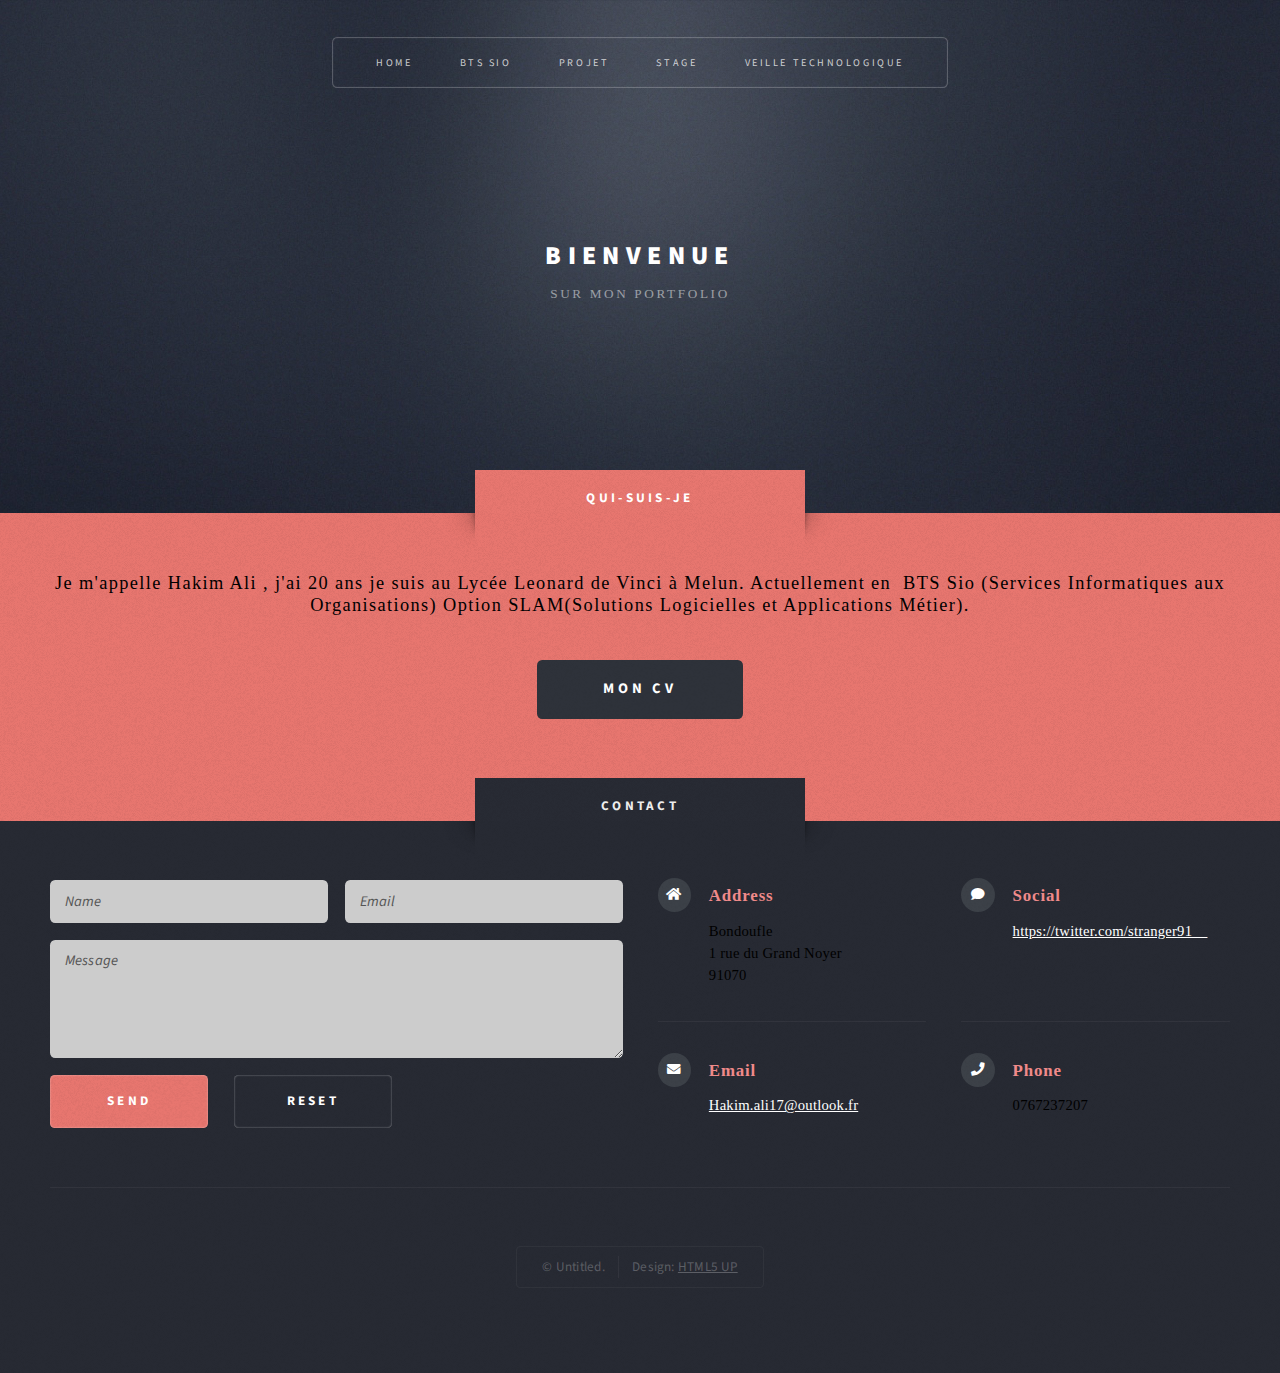
<file: index.html>
<!DOCTYPE HTML>
<!--
	Escape Velocity by HTML5 UP
	html5up.net | @ajlkn
	Free for personal and commercial use under the CCA 3.0 license (html5up.net/license)
-->
<html>
	<head>
		<title>Escape Velocity by HTML5 UP</title>
		<meta charset="utf-8" />
		<meta name="viewport" content="width=device-width, initial-scale=1, user-scalable=no" />
		<link rel="stylesheet" href="assets/css/main.css" />
	</head>
	<body class="homepage is-preload">
		<div id="page-wrapper">

			<!-- Header -->
				<section id="header" class="wrapper">

					<!-- Logo -->
						<div id="logo">
							<h1><a href="index.html">Bienvenue</a></h1>
							<p>Sur mon Portfolio</p>
						</div>

					<!-- Nav -->
					<nav id="nav">
						<ul>
							<li class="current"><a href="index.html">Home</a></li>
							<li>
								<a href="no-sidebar.html">Bts Sio </a>
							</li>
							<li><a href="left-sidebar.html">Projet</a></li>
							<li><a href="right-sidebar.html">Stage</a></li>
							<li><a href="Veille.html">Veille technologique</a></li>
							
						</ul>
					</nav>
	
	

				</section>

			<!-- Intro -->
				<section id="intro" class="wrapper style1">
					<div class="title">Qui-suis-je</div>
					<div class="container">
						<p class="style1">
							Je m'appelle Hakim Ali , j'ai 20 ans je suis au Lycée Leonard de Vinci à Melun. Actuellement en  BTS Sio (Services Informatiques aux Organisations) Option SLAM(Solutions Logicielles et Applications Métier).
						</p>
						<ul class="actions">
							<li><a href="Cv/Hakim_Ali.CV.pdf" class="button style3 large">Mon CV</a></li>
						</ul>
					</div>
				</section>

		

				

			<!-- Footer -->
				<section id="footer" class="wrapper">
					<div class="title">Contact</div>
					<div class="container">

						<div class="row">
							<div class="col-6 col-12-medium">

								<!-- Contact Form -->
									<section>
										<form method="post" action="#">
											<div class="row gtr-50">
												<div class="col-6 col-12-small">
													<input type="text" name="name" id="contact-name" placeholder="Name" />
												</div>
												<div class="col-6 col-12-small">
													<input type="text" name="email" id="contact-email" placeholder="Email" />
												</div>
												<div class="col-12">
													<textarea name="message" id="contact-message" placeholder="Message" rows="4"></textarea>
												</div>
												<div class="col-12">
													<ul class="actions">
														<li><input type="submit" class="style1" value="Send" /></li>
														<li><input type="reset" class="style2" value="Reset" /></li>
													</ul>
												</div>
											</div>
										</form>
									</section>

							</div>
							<div class="col-6 col-12-medium">

								<!-- Contact -->
								<section class="feature-list small">
									<div class="row">
										<div class="col-6 col-12-small">
											<section>
												<h3 class="icon solid fa-home">Address</h3>
												<p>
													Bondoufle<br />
													1 rue du Grand Noyer <br />
													91070
												</p>
											</section>
										</div>
										<div class="col-6 col-12-small">
											<section>
												<h3 class="icon solid fa-comment">Social</h3>
												<p>
													<a href="#">https://twitter.com/stranger91__</a>
												</p>
											</section>
										</div>
										<div class="col-6 col-12-small">
											<section>
												<h3 class="icon solid fa-envelope">Email</h3>
												<p>
													<a href="#">Hakim.ali17@outlook.fr</a>
												</p>
											</section>
										</div>
										<div class="col-6 col-12-small">
											<section>
												<h3 class="icon solid fa-phone">Phone</h3>
												<p>
													0767237207
												</p>
											</section>
										</div>
									</div>
								</section>

						</div>
					</div>
					<div id="copyright">
						<ul>
							<li>&copy; Untitled.</li><li>Design: <a href="http://html5up.net">HTML5 UP</a></li>
						</ul>
					</div>
				</div>
			</section>

	</div>

		<!-- Scripts -->
			<script src="assets/js/jquery.min.js"></script>
			<script src="assets/js/jquery.dropotron.min.js"></script>
			<script src="assets/js/browser.min.js"></script>
			<script src="assets/js/breakpoints.min.js"></script>
			<script src="assets/js/util.js"></script>
			<script src="assets/js/main.js"></script>

	</body>
</html>
</file>
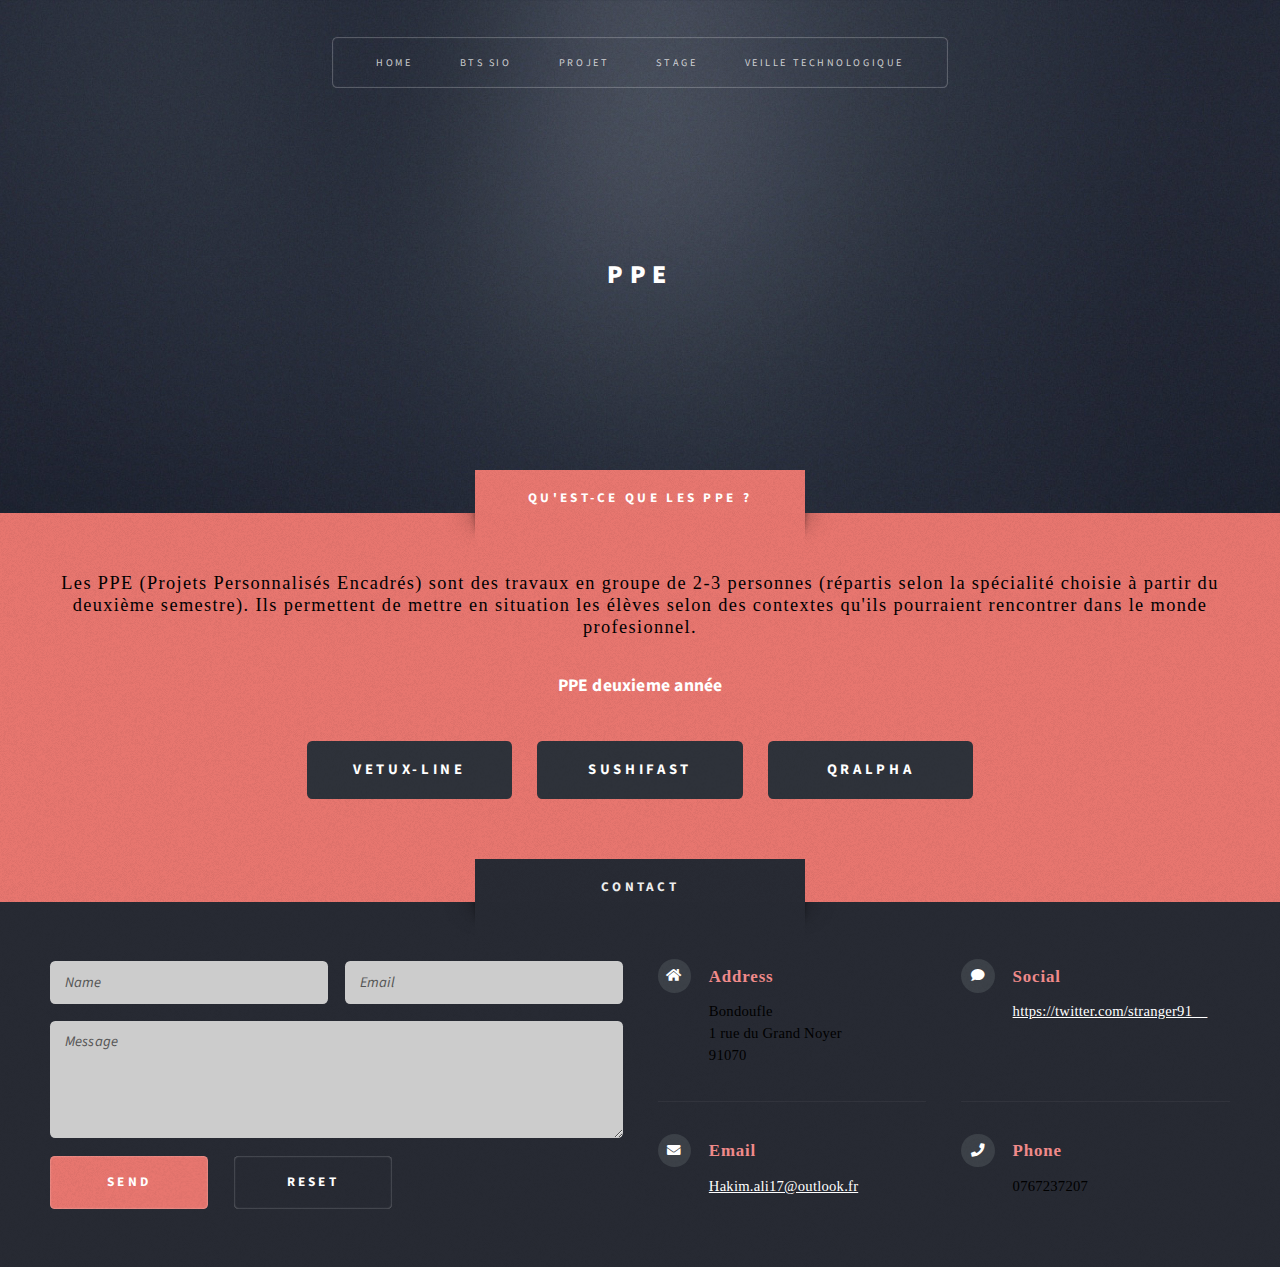
<file: left-sidebar.html>
<!DOCTYPE HTML>
<!--
	Escape Velocity by HTML5 UP
	html5up.net | @ajlkn
	Free for personal and commercial use under the CCA 3.0 license (html5up.net/license)
-->
<html>
	<head>
		<title>Escape Velocity by HTML5 UP</title>
		<meta charset="utf-8" />
		<meta name="viewport" content="width=device-width, initial-scale=1, user-scalable=no" />
		<link rel="stylesheet" href="assets/css/main.css" />
	</head>
	<body class="homepage is-preload">
		<div id="page-wrapper">

			<!-- Header -->
				<section id="header" class="wrapper">

					<!-- Logo -->
						<div id="logo">
							<h1><a href="index.html">PPE</a></h1>
							
						</div>

					<!-- Nav -->
					<nav id="nav">
						<ul>
							<li class="current"><a href="index.html">Home</a></li>
							<li>
								<a href="no-sidebar.html">Bts Sio </a>
							</li>
							<li><a href="left-sidebar.html">Projet</a></li>
							<li><a href="right-sidebar.html">Stage</a></li>
							<li><a href="Veille.html">Veille technologique</a></li>
							
						</ul>
					</nav>
	

				</section>

			<!-- Intro -->
				<section id="intro" class="wrapper style1">
					<div class="title">Qu'est-ce que les PPE ?</div>
					<div class="container">
						
						<p class=" style1 ">
							Les PPE (Projets Personnalisés Encadrés) sont des travaux en groupe de 2-3 personnes (répartis selon la spécialité choisie à partir du deuxième semestre). Ils permettent de mettre en situation les élèves selon des contextes qu'ils pourraient rencontrer dans le monde profesionnel. 
						<h1>PPE deuxieme année</h1>
						<ul class="actions">
						
						
							<li><a href="https://github.com/Valentino18/Vetux-line" class="button style3 large">Vetux-line</a></li>
							<li><a href="https://github.com/hakim9100/Sushi-Main" class="button style3 large">SushiFast</a></li>
							<li><a href="" class="button style3 large">QRAlpha</a></li>
						</ul>
						
				</section>

			
			<!-- Footer -->
				<section id="footer" class="wrapper">
					<div class="title">Contact</div>
					<div class="container">

						<div class="row">
							<div class="col-6 col-12-medium">

								<!-- Contact Form -->
									<section>
										<form method="post" action="#">
											<div class="row gtr-50">
												<div class="col-6 col-12-small">
													<input type="text" name="name" id="contact-name" placeholder="Name" />
												</div>
												<div class="col-6 col-12-small">
													<input type="text" name="email" id="contact-email" placeholder="Email" />
												</div>
												<div class="col-12">
													<textarea name="message" id="contact-message" placeholder="Message" rows="4"></textarea>
												</div>
												<div class="col-12">
													<ul class="actions">
														<li><input type="submit" class="style1" value="Send" /></li>
														<li><input type="reset" class="style2" value="Reset" /></li>
													</ul>
												</div>
											</div>
										</form>
									</section>

							</div>
							<div class="col-6 col-12-medium">

								<!-- Contact -->
								<section class="feature-list small">
									<div class="row">
										<div class="col-6 col-12-small">
											<section>
												<h3 class="icon solid fa-home">Address</h3>
												<p>
													Bondoufle<br />
													1 rue du Grand Noyer <br />
													91070
												</p>
											</section>
										</div>
										<div class="col-6 col-12-small">
											<section>
												<h3 class="icon solid fa-comment">Social</h3>
												<p>
													<a href="#">https://twitter.com/stranger91__</a>
												</p>
											</section>
										</div>
										<div class="col-6 col-12-small">
											<section>
												<h3 class="icon solid fa-envelope">Email</h3>
												<p>
													<a href="#">Hakim.ali17@outlook.fr</a>
												</p>
											</section>
										</div>
										<div class="col-6 col-12-small">
											<section>
												<h3 class="icon solid fa-phone">Phone</h3>
												<p>
													0767237207
												</p>
											</section>
										</div>
									</div>
								</section>

						</div>
					</div>
					
				</div>
			</section>

	</div>

		<!-- Scripts -->
			<script src="assets/js/jquery.min.js"></script>
			<script src="assets/js/jquery.dropotron.min.js"></script>
			<script src="assets/js/browser.min.js"></script>
			<script src="assets/js/breakpoints.min.js"></script>
			<script src="assets/js/util.js"></script>
			<script src="assets/js/main.js"></script>

	</body>
</html>
</file>
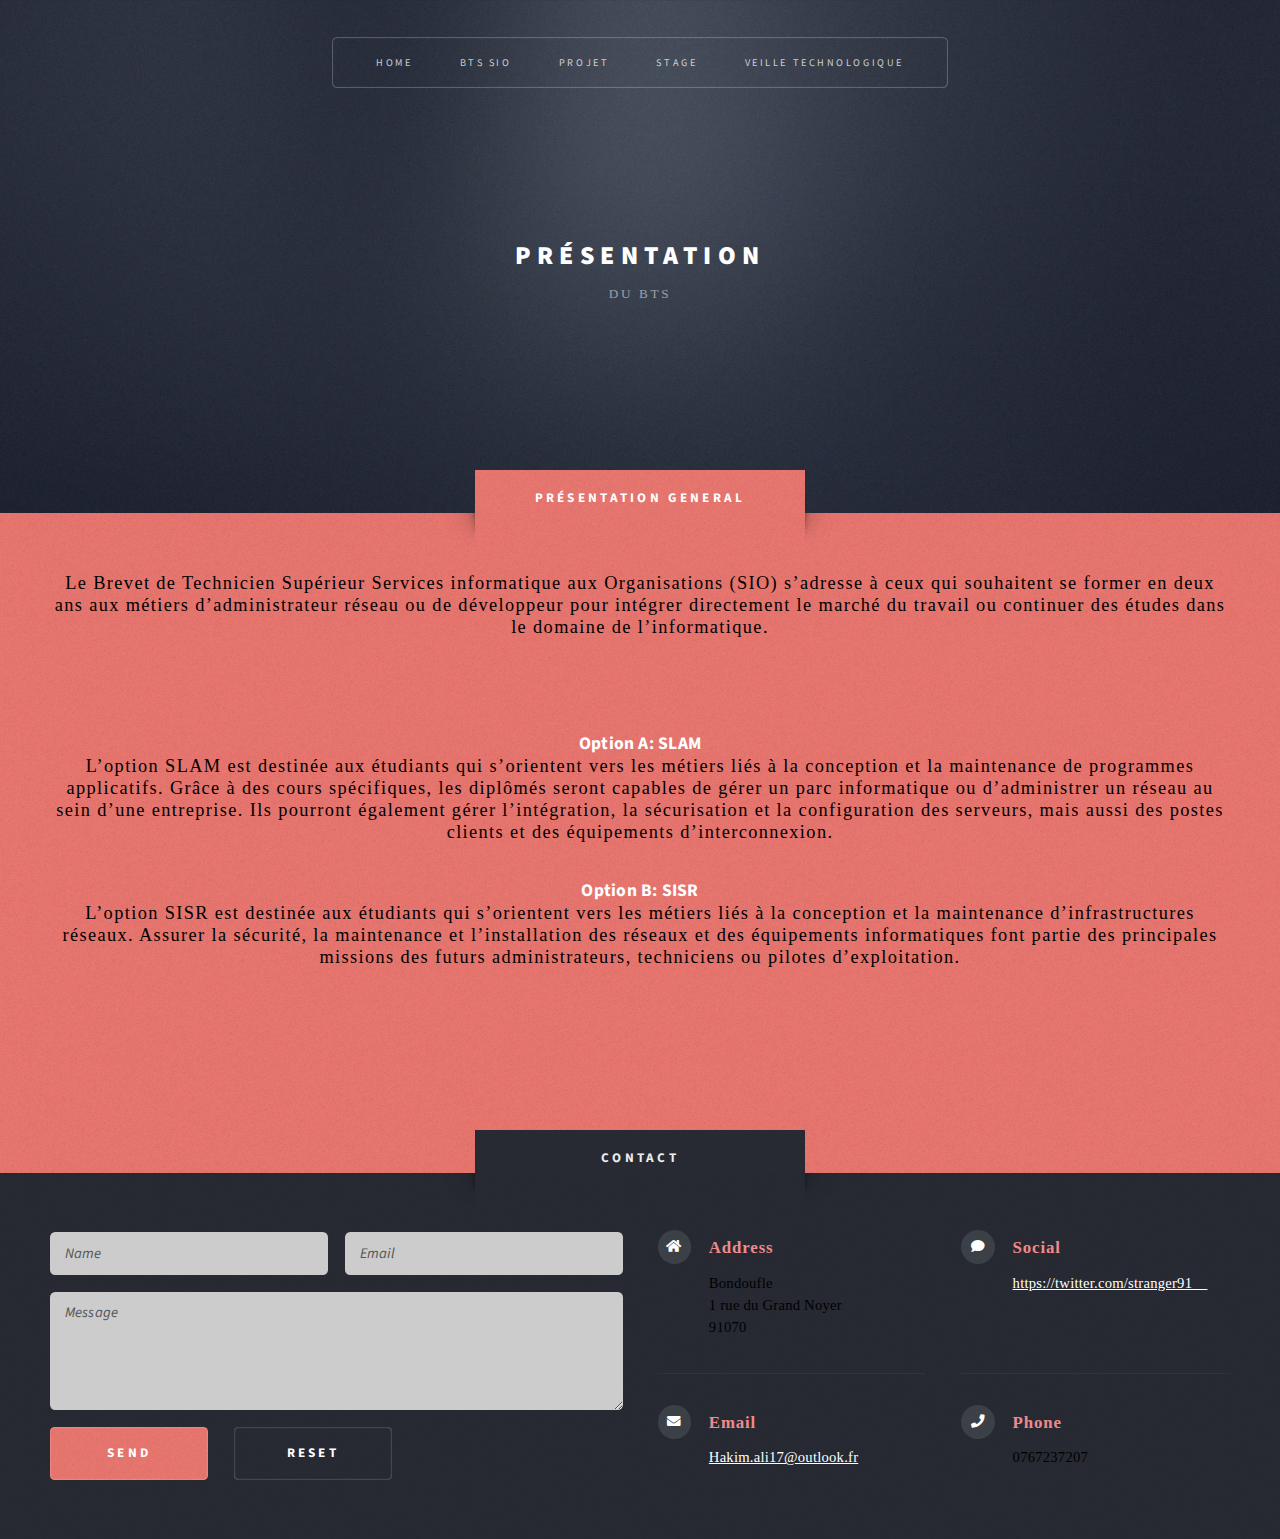
<file: no-sidebar.html>
<!DOCTYPE HTML>
<!--
	Escape Velocity by HTML5 UP
	html5up.net | @ajlkn
	Free for personal and commercial use under the CCA 3.0 license (html5up.net/license)
-->
<html>
	<head>
		<title>Escape Velocity by HTML5 UP</title>
		<meta charset="utf-8" />
		<meta name="viewport" content="width=device-width, initial-scale=1, user-scalable=no" />
		<link rel="stylesheet" href="assets/css/main.css" />
	</head>
	<body class="homepage is-preload">
		<div id="page-wrapper">

			<!-- Header -->
				<section id="header" class="wrapper">

					<!-- Logo -->
						<div id="logo">
							<h1><a href="index.html">Présentation</a></h1>
							<p>Du BTS</p>
						</div>

					<!-- Nav -->
					<nav id="nav">
						<ul>
							<li class="current"><a href="index.html">Home</a></li>
							<li>
								<a href="no-sidebar.html">Bts Sio </a>
							</li>
							<li><a href="left-sidebar.html">Projet</a></li>
							<li><a href="right-sidebar.html">Stage</a></li>
							<li><a href="Veille.html">Veille technologique</a></li>
							
						</ul>
					</nav>
	
	

				</section>

			<!-- Intro -->
				<section id="intro" class="wrapper style1">
					<div class="title">Présentation General</div>
					<div class="container">
						
						<p class="style1">
							Le Brevet de Technicien Supérieur Services informatique aux Organisations (SIO) s’adresse à ceux qui souhaitent se former en deux ans aux métiers d’administrateur réseau ou de développeur pour intégrer directement le marché du travail ou continuer des études dans le domaine de l’informatique.
						</p>
						<section id="intro" class="wrapper style1">
							<h1 >Option A: SLAM</h1>
							<p class= "style1">
								L’option SLAM est destinée aux étudiants qui s’orientent vers les métiers liés à la conception et la maintenance de programmes applicatifs. Grâce à des cours spécifiques, les diplômés seront capables de gérer un parc informatique ou d’administrer un réseau au sein d’une entreprise. Ils pourront également gérer l’intégration, la sécurisation et la configuration des serveurs, mais aussi des postes clients et des équipements d’interconnexion.
						</p>

						<h1 >Option B: SISR</h1>
							<p class= "style1">
								L’option SISR est destinée aux étudiants qui s’orientent vers les métiers liés à la conception et la maintenance d’infrastructures réseaux. Assurer la sécurité, la maintenance et l’installation des réseaux et des équipements informatiques font partie des principales missions des futurs administrateurs, techniciens ou pilotes d’exploitation.
						</p>

						</section>
						
					</div>
				</section>

			
					
		

			<!-- Footer -->
				<section id="footer" class="wrapper">
					<div class="title">Contact</div>
					<div class="container">

						<div class="row">
							<div class="col-6 col-12-medium">

								<!-- Contact Form -->
									<section>
										<form method="post" action="#">
											<div class="row gtr-50">
												<div class="col-6 col-12-small">
													<input type="text" name="name" id="contact-name" placeholder="Name" />
												</div>
												<div class="col-6 col-12-small">
													<input type="text" name="email" id="contact-email" placeholder="Email" />
												</div>
												<div class="col-12">
													<textarea name="message" id="contact-message" placeholder="Message" rows="4"></textarea>
												</div>
												<div class="col-12">
													<ul class="actions">
														<li><input type="submit" class="style1" value="Send" /></li>
														<li><input type="reset" class="style2" value="Reset" /></li>
													</ul>
												</div>
											</div>
										</form>
									</section>

							</div>
							<div class="col-6 col-12-medium">

								<!-- Contact -->
									<section class="feature-list small">
										<div class="row">
											<div class="col-6 col-12-small">
												<section>
													<h3 class="icon solid fa-home">Address</h3>
													<p>
														Bondoufle<br />
														1 rue du Grand Noyer <br />
														91070
													</p>
												</section>
											</div>
											<div class="col-6 col-12-small">
												<section>
													<h3 class="icon solid fa-comment">Social</h3>
													<p>
														<a href="#">https://twitter.com/stranger91__</a>
													</p>
												</section>
											</div>
											<div class="col-6 col-12-small">
												<section>
													<h3 class="icon solid fa-envelope">Email</h3>
													<p>
														<a href="#">Hakim.ali17@outlook.fr</a>
													</p>
												</section>
											</div>
											<div class="col-6 col-12-small">
												<section>
													<h3 class="icon solid fa-phone">Phone</h3>
													<p>
														0767237207
													</p>
												</section>
											</div>
										</div>
									</section>

							</div>
						</div>
										
				</section>

		</div>

		<!-- Scripts -->
			<script src="assets/js/jquery.min.js"></script>
			<script src="assets/js/jquery.dropotron.min.js"></script>
			<script src="assets/js/browser.min.js"></script>
			<script src="assets/js/breakpoints.min.js"></script>
			<script src="assets/js/util.js"></script>
			<script src="assets/js/main.js"></script>

	</body>
</html>
</file>
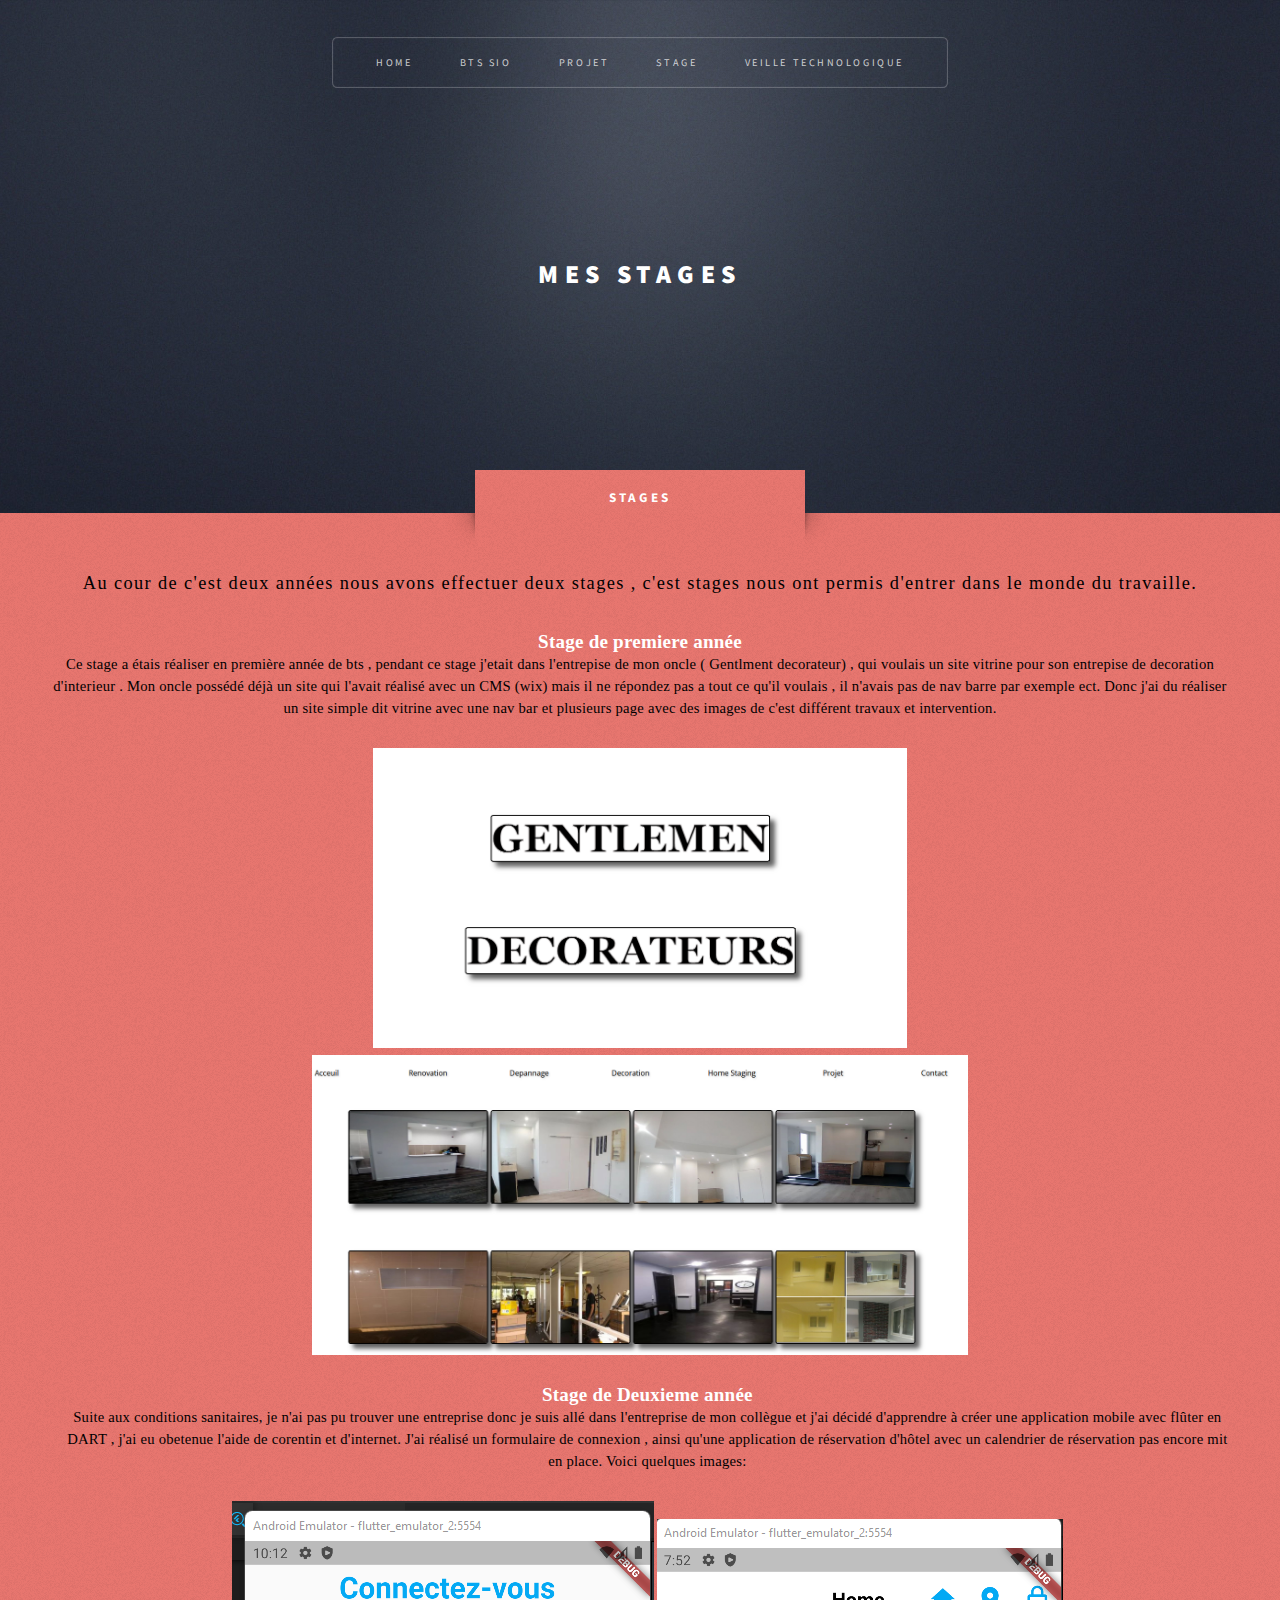
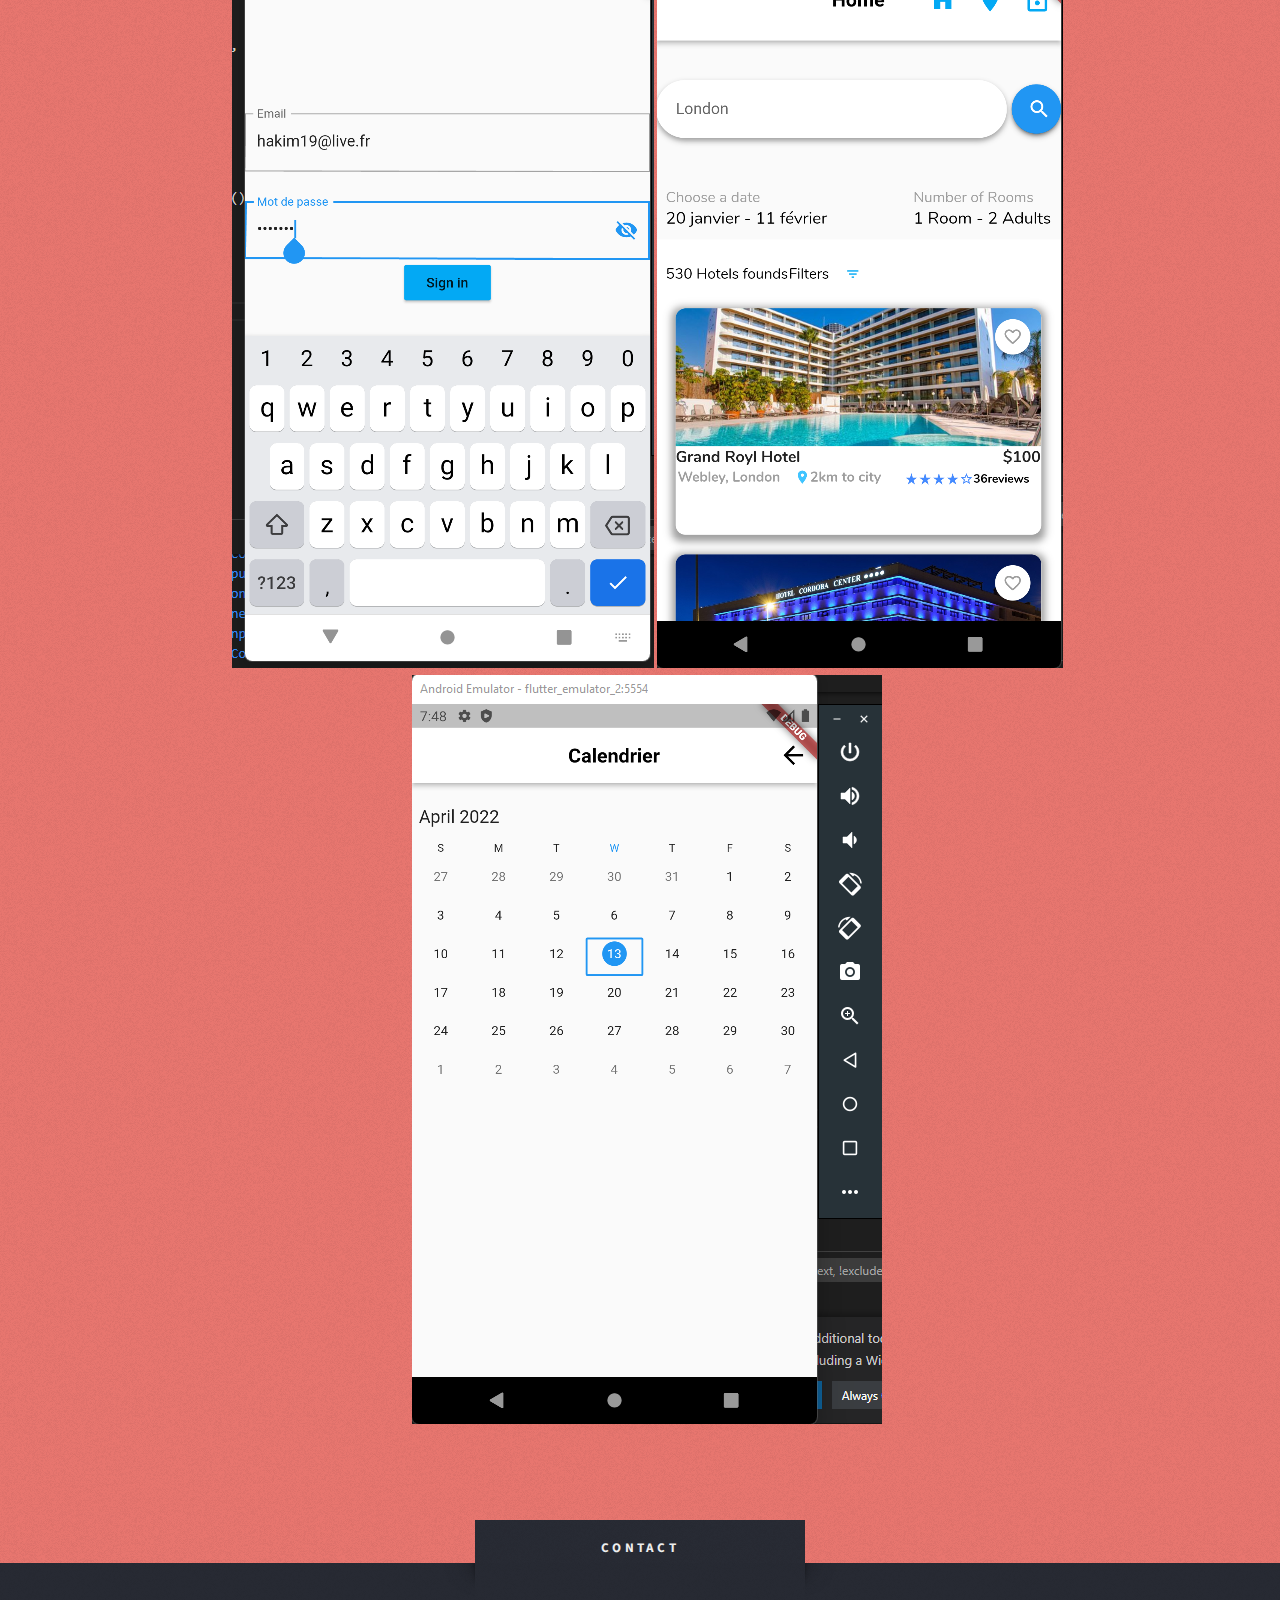
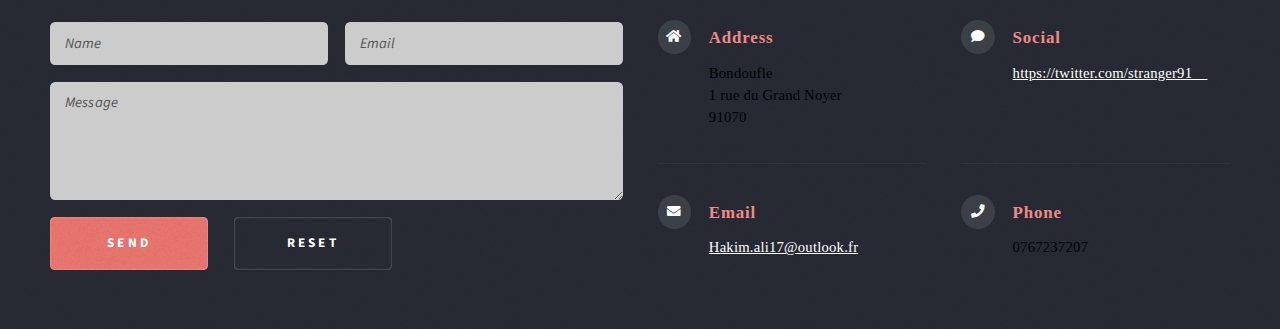
<file: right-sidebar.html>
<!DOCTYPE HTML>
<!--
	Escape Velocity by HTML5 UP
	html5up.net | @ajlkn
	Free for personal and commercial use under the CCA 3.0 license (html5up.net/license)
-->
<html>
	<head>
		<title>Escape Velocity by HTML5 UP</title>
		<meta charset="utf-8" />
		<meta name="viewport" content="width=device-width, initial-scale=1, user-scalable=no" />
		<link rel="stylesheet" href="assets/css/main.css" />
	</head>
	<body class="homepage is-preload">
		<div id="page-wrapper">

			<!-- Header -->
				<section id="header" class="wrapper">

					<!-- Logo -->
						<div id="logo">
							<h1>Mes Stages</h1>
							
						</div>

					<!-- Nav -->
					<nav id="nav">
						<ul>
							<li class="current"><a href="index.html">Home</a></li>
							<li>
								<a href="no-sidebar.html">Bts Sio </a>
							</li>
							<li><a href="left-sidebar.html">Projet</a></li>
							<li><a href="right-sidebar.html">Stage</a></li>
							<li><a href="Veille.html">Veille technologique</a></li>
							
						</ul>
					</nav>
	
	

				</section>

			<!-- Intro -->
				<section id="intro" class="wrapper style1">
					<div class="title">Stages</div>
					<div class="container">

						<p class="style1">
							Au cour de c'est deux années nous avons effectuer deux stages , c'est stages nous ont permis d'entrer dans le monde du travaille. 
						</p>
						<h3>Stage de premiere année</h3>
				

					<p>
						
						Ce stage a étais réaliser en première année de bts , pendant ce stage j'etait dans l'entrepise de mon oncle ( Gentlment decorateur) , qui voulais un site vitrine pour son entrepise de decoration d'interieur . Mon oncle possédé déjà un site qui l'avait réalisé avec un CMS (wix) mais il ne répondez pas a tout ce qu'il voulais , il n'avais pas de nav barre par exemple ect.
						Donc j'ai du réaliser un site simple dit vitrine avec une nav bar et plusieurs page avec des images de c'est différent travaux et intervention.
						
					</p>
					<img src="images/siteh.png" height="300px">
						<img src="images/Agencement.png" height="300px">

					</ul>
					<br>
						
					<ul>
						<br>

						<h3>Stage de Deuxieme année</h3>
					
						<p>
							Suite aux conditions sanitaires, je n'ai pas pu trouver une entreprise donc je suis allé dans l'entreprise de mon collègue et j'ai décidé d'apprendre à créer une application mobile avec flûter en DART , j'ai eu obetenue l'aide de corentin et d'internet.


						J'ai réalisé un formulaire de connexion , ainsi qu'une application de réservation d'hôtel avec un calendrier de réservation pas encore mit en place. Voici quelques images:

							
							
							

						</p>

						<img src="images/Connexion.png"> 
						<img src="images/aceuille.png">
						<img src="images/calendrier.png">
					
						

					
						
				</section>

			
					

			<!-- Footer -->
				<section id="footer" class="wrapper">
					<div class="title">Contact</div>
					<div class="container">

						<div class="row">
							<div class="col-6 col-12-medium">

								<!-- Contact Form -->
									<section>
										<form method="post" action="#">
											<div class="row gtr-50">
												<div class="col-6 col-12-small">
													<input type="text" name="name" id="contact-name" placeholder="Name" />
												</div>
												<div class="col-6 col-12-small">
													<input type="text" name="email" id="contact-email" placeholder="Email" />
												</div>
												<div class="col-12">
													<textarea name="message" id="contact-message" placeholder="Message" rows="4"></textarea>
												</div>
												<div class="col-12">
													<ul class="actions">
														<li><input type="submit" class="style1" value="Send" /></li>
														<li><input type="reset" class="style2" value="Reset" /></li>
													</ul>
												</div>
											</div>
										</form>
									</section>

							</div>
							<div class="col-6 col-12-medium">

								<!-- Contact -->
									<section class="feature-list small">
										<div class="row">
											<div class="col-6 col-12-small">
												<section>
													<h3 class="icon solid fa-home">Address</h3>
													<p>
														Bondoufle<br />
														1 rue du Grand Noyer <br />
														91070
													</p>
												</section>
											</div>
											<div class="col-6 col-12-small">
												<section>
													<h3 class="icon solid fa-comment">Social</h3>
													<p>
														<a href="#">https://twitter.com/stranger91__</a>
													</p>
												</section>
											</div>
											<div class="col-6 col-12-small">
												<section>
													<h3 class="icon solid fa-envelope">Email</h3>
													<p>
														<a href="#">Hakim.ali17@outlook.fr</a>
													</p>
												</section>
											</div>
											<div class="col-6 col-12-small">
												<section>
													<h3 class="icon solid fa-phone">Phone</h3>
													<p>
														0767237207
													</p>
												</section>
											</div>
										</div>
									</section>

							</div>
						</div>
										
				</section>

		</div>

		<!-- Scripts -->
			<script src="assets/js/jquery.min.js"></script>
			<script src="assets/js/jquery.dropotron.min.js"></script>
			<script src="assets/js/browser.min.js"></script>
			<script src="assets/js/breakpoints.min.js"></script>
			<script src="assets/js/util.js"></script>
			<script src="assets/js/main.js"></script>

	</body>
</html>
</file>
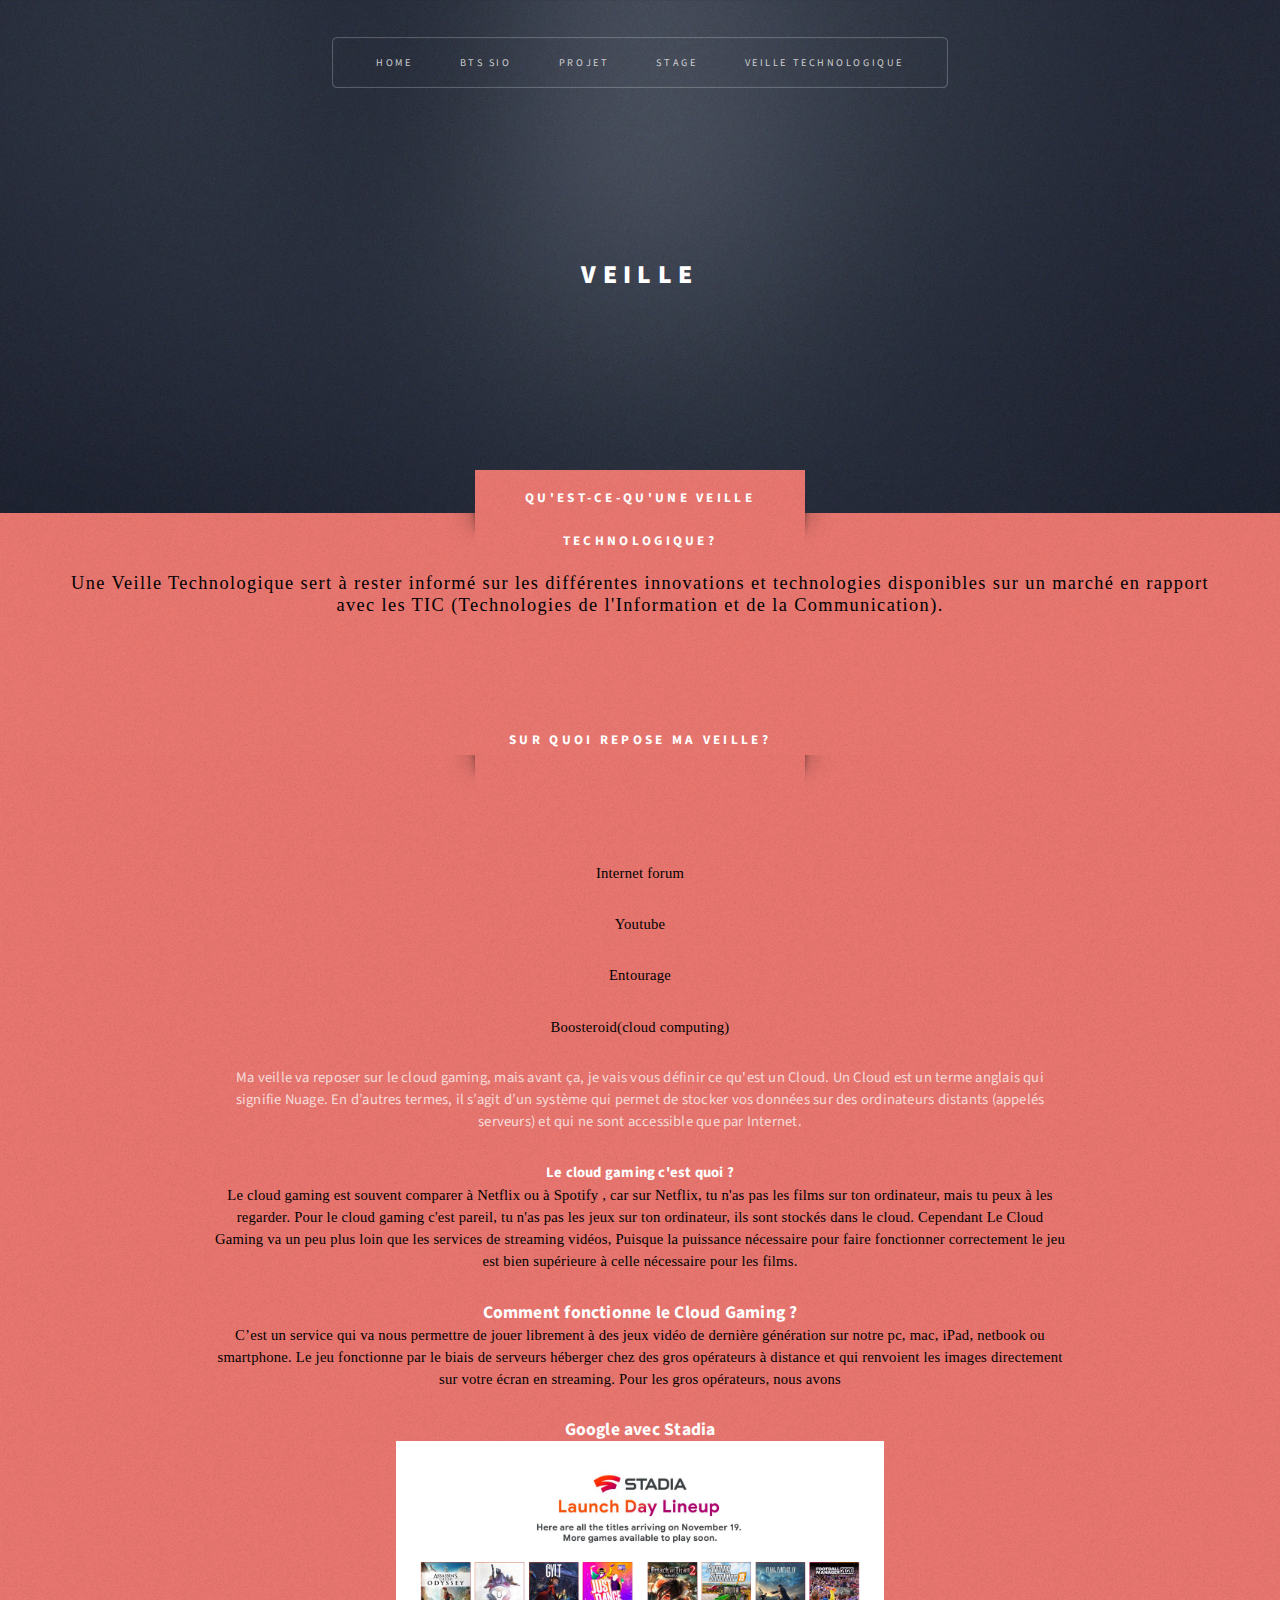
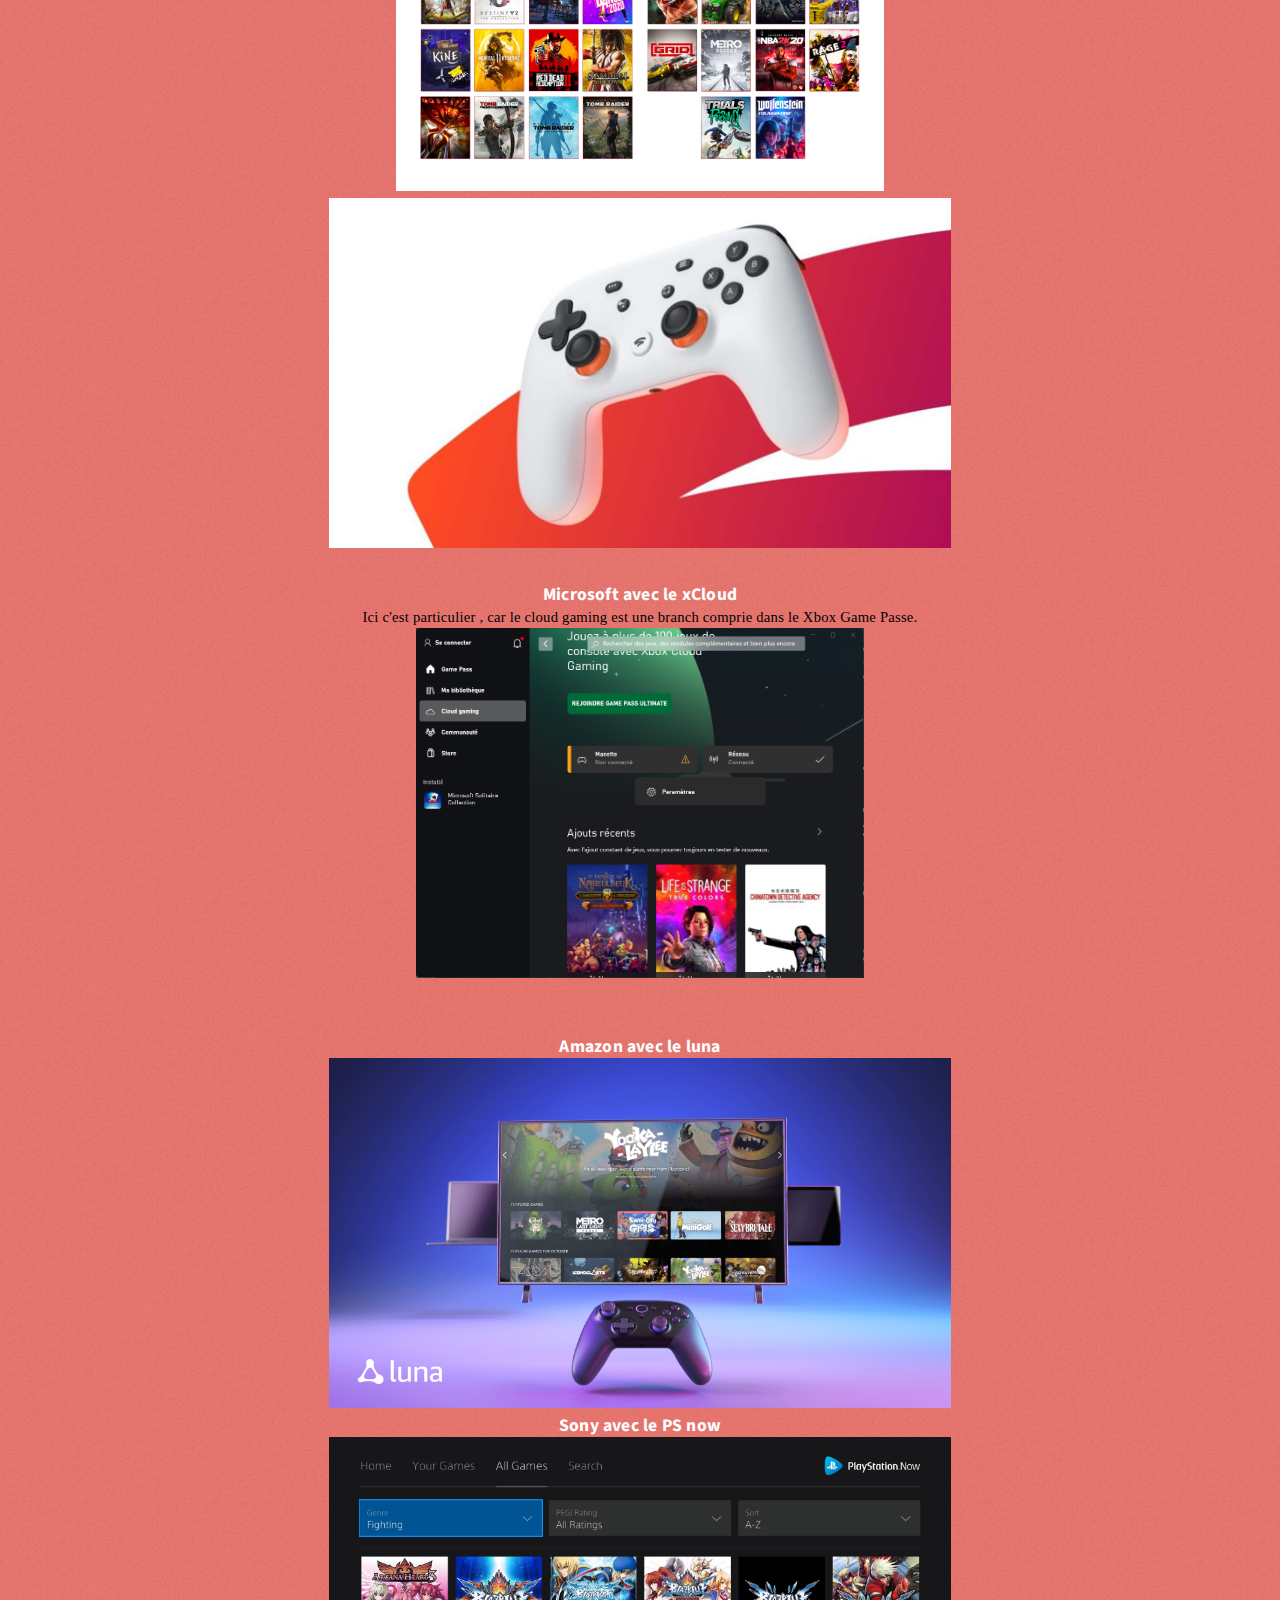
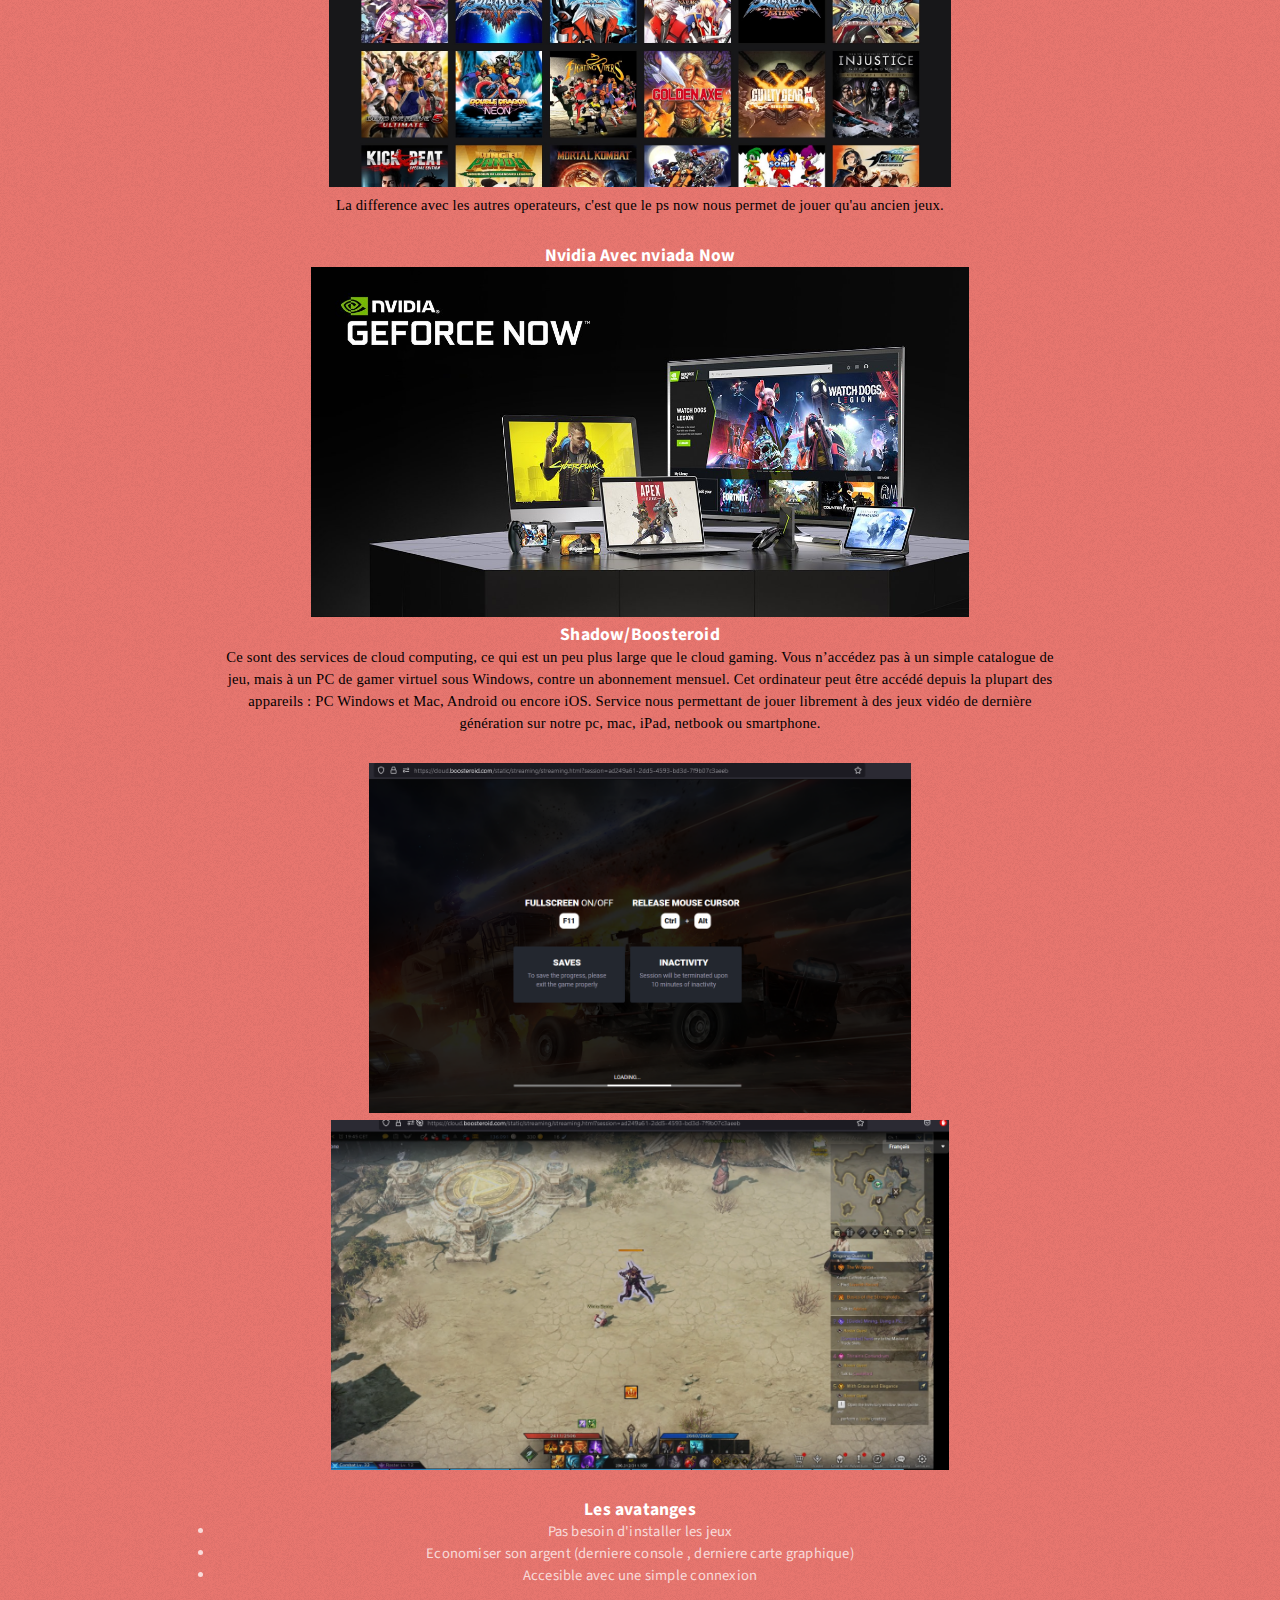
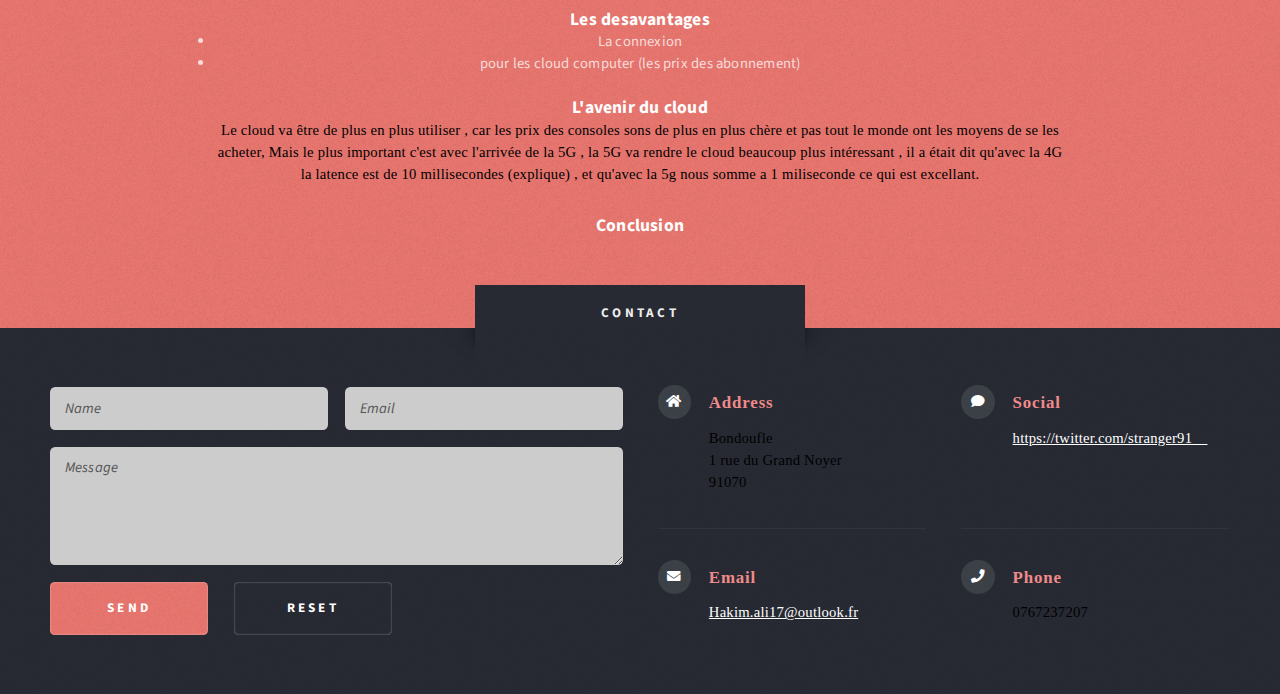
<file: Veille.html>
<!DOCTYPE HTML>
<!--
	Escape Velocity by HTML5 UP
	html5up.net | @ajlkn
	Free for personal and commercial use under the CCA 3.0 license (html5up.net/license)
-->
<html>
	<head>
		<title>Escape Velocity by HTML5 UP</title>
		<meta charset="utf-8" />
		<meta name="viewport" content="width=device-width, initial-scale=1, user-scalable=no" />
		<link rel="stylesheet" href="assets/css/main.css" />
	</head>
	<body class="homepage is-preload">
		<div id="page-wrapper">

			<!-- Header -->
				<section id="header" class="wrapper">

					<!-- Logo -->
						<div id="logo">
							<h1><a href="index.html">Veille</a></h1>
							
						</div>

					<!-- Nav -->
					<nav id="nav">
						<ul>
							<li class="current"><a href="index.html">Home</a></li>
							<li>
								<a href="no-sidebar.html">Bts Sio </a>
							</li>
							<li><a href="left-sidebar.html">Projet</a></li>
							<li><a href="right-sidebar.html">Stage</a></li>
							<li><a href="Veille.html">Veille technologique</a></li>
							
						</ul>
					</nav>
	
	

				</section>

			<!-- Intro -->
				<section id="intro" class="wrapper style1">
					<div class="title">Qu'est-ce-qu'une Veille Technologique?</div>
					<div class="container">
						
						<p class="style1">

							Une Veille Technologique sert à rester informé sur les différentes innovations et technologies disponibles sur un marché en rapport avec les TIC (Technologies de l'Information et de la Communication).
						</p>
					
				</section>

				<section id="intro" class="wrapper style1">
					<div class="title">Sur quoi repose ma veille?</div>
					<div class="feature-list">
						
						<p class="style1">
							<p>Internet forum</p>
							<p>Youtube</p>
							<p>Entourage</p>
							<p>Boosteroid(cloud computing)</p>

							Ma veille va reposer sur le cloud gaming, mais avant ça, je vais vous définir ce qu'est un Cloud. Un Cloud est un terme anglais qui signifie Nuage. En d’autres termes, il s’agit d’un système qui permet de stocker vos données sur des ordinateurs distants (appelés serveurs) et qui ne sont accessible que par Internet.
							<br>
						</p>
						<h2> Le cloud gaming c'est quoi ? </h2>

						<p>Le cloud gaming est souvent comparer à Netflix ou à Spotify , car sur Netflix, tu n'as pas les films sur ton ordinateur, mais tu peux à les regarder.
							Pour le cloud gaming c'est pareil, tu n'as pas les jeux sur ton ordinateur, ils sont stockés dans le cloud.
								  
							
							
							Cependant Le Cloud Gaming va un peu plus loin que les services de streaming vidéos,
							Puisque la puissance nécessaire pour faire fonctionner correctement le jeu est bien supérieure à celle nécessaire pour les films.
						</p>
						<h1>
							Comment fonctionne le Cloud Gaming ?
						</h1>
						<p>
							C’est un service qui va nous permettre de jouer librement à des jeux vidéo de dernière génération sur notre pc, mac, iPad, netbook ou smartphone.

							Le jeu fonctionne par le biais de serveurs héberger chez des gros opérateurs à distance et qui renvoient les images directement sur votre écran en streaming.
							Pour les gros opérateurs, nous avons
 								<br>
							 <h1>Google avec Stadia</h1>
							 <img src="images/stadia.jpg" height="350px">
							 <img src="images/mannette.jpg" height="350px">

							 </p>

							 <h1>Microsoft avec le xCloud</h1>
						<p>
							Ici c'est particulier , car le cloud gaming est une branch comprie dans le Xbox Game Passe.
							<img src="images/xbox.png" height="350px"> 

						</p>

						<br>

						<h1> Amazon avec le luna </h1>
						<img src="images/1600885423-downloadable-luna-heroamazon-luna.png" height="350px">

						<br>

						<h1>Sony avec le PS now </h1>
						<img src="images/ps now.jpg" height="350px">
						<p>
							La difference avec les autres operateurs,  c'est que le ps now nous permet de jouer qu'au ancien jeux.
						</p>
						
						<h1>Nvidia Avec nviada Now</h1>
						<img src="images/nvidia-geforce-now.jpg" height="350px">

						<h1>
						Shadow/Boosteroid
						</h1>
						<p>
							Ce sont des services de cloud computing, ce qui est un peu plus large que le cloud gaming.
						   Vous n’accédez pas à un simple catalogue de jeu, mais à un PC de gamer virtuel sous Windows, contre un abonnement mensuel.
						   Cet ordinateur peut être accédé depuis la plupart des appareils : PC Windows et Mac, Android ou encore iOS.
						   Service nous permettant de jouer librement à des jeux vidéo de dernière génération sur notre pc, mac, iPad, netbook ou smartphone.
						</p>
						<img src="images/exemple.png"height="350px">
						<img src="images/ex.png" height="350px">
						<br>
						<br>

						<h1>Les avatanges </h1>

						<li>
							Pas besoin d'installer les jeux 
						</li>
						<li>
							Economiser son argent (derniere console , derniere carte graphique)
						</li>

						<li>
							Accesible avec une simple connexion 
						</li>

						<br>


						<h1>Les desavantages</h1>

						<li>
							La connexion 
						</li>
						<li>
							pour les cloud computer (les prix des abonnement)
						</li>

						<br>
						<h1>L'avenir du cloud</h1>

						<p> Le cloud va être de plus en plus utiliser , car les prix des consoles sons de plus en plus chère et pas tout le monde ont les moyens de se les acheter,
							Mais le plus important c'est avec l'arrivée de la 5G , la 5G va rendre le cloud beaucoup plus intéressant , il a était dit qu'avec la 4G la latence est de 10 millisecondes (explique) , et qu'avec la 5g nous somme a 1 miliseconde ce qui est excellant.
							
							
							
						</p>

						<h1>Conclusion</h1>
				</section>
			
					
		

			<!-- Footer -->
				<section id="footer" class="wrapper">
					<div class="title">Contact</div>
					<div class="container">

						<div class="row">
							<div class="col-6 col-12-medium">

								<!-- Contact Form -->
									<section>
										<form method="post" action="#">
											<div class="row gtr-50">
												<div class="col-6 col-12-small">
													<input type="text" name="name" id="contact-name" placeholder="Name" />
												</div>
												<div class="col-6 col-12-small">
													<input type="text" name="email" id="contact-email" placeholder="Email" />
												</div>
												<div class="col-12">
													<textarea name="message" id="contact-message" placeholder="Message" rows="4"></textarea>
												</div>
												<div class="col-12">
													<ul class="actions">
														<li><input type="submit" class="style1" value="Send" /></li>
														<li><input type="reset" class="style2" value="Reset" /></li>
													</ul>
												</div>
											</div>
										</form>
									</section>

							</div>
							<div class="col-6 col-12-medium">

								<!-- Contact -->
									<section class="feature-list small">
										<div class="row">
											<div class="col-6 col-12-small">
												<section>
													<h3 class="icon solid fa-home">Address</h3>
													<p>
														Bondoufle<br />
														1 rue du Grand Noyer <br />
														91070
													</p>
												</section>
											</div>
											<div class="col-6 col-12-small">
												<section>
													<h3 class="icon solid fa-comment">Social</h3>
													<p>
														<a href="#">https://twitter.com/stranger91__</a>
													</p>
												</section>
											</div>
											<div class="col-6 col-12-small">
												<section>
													<h3 class="icon solid fa-envelope">Email</h3>
													<p>
														<a href="#">Hakim.ali17@outlook.fr</a>
													</p>
												</section>
											</div>
											<div class="col-6 col-12-small">
												<section>
													<h3 class="icon solid fa-phone">Phone</h3>
													<p>
														0767237207
													</p>
												</section>
											</div>
										</div>
									</section>

							</div>
						</div>
										
				</section>

		</div>

		<!-- Scripts -->
			<script src="assets/js/jquery.min.js"></script>
			<script src="assets/js/jquery.dropotron.min.js"></script>
			<script src="assets/js/browser.min.js"></script>
			<script src="assets/js/breakpoints.min.js"></script>
			<script src="assets/js/util.js"></script>
			<script src="assets/js/main.js"></script>

	</body>
</html>
</file>
<file: assets/css/main.css>
@import url("fontawesome-all.min.css");
@import url("https://fonts.googleapis.com/css?family=Source+Sans+Pro:400,400italic,700,900");
@import url('https://fonts.googleapis.com/css2?family=Open+Sans&display=swap');

/*
	Escape Velocity by HTML5 UP
	html5up.net | @ajlkn
	Free for personal and commercial use under the CCA 3.0 license (html5up.net/license)
*/

html, body, div, span, applet, object,
iframe, h1, h2, h3, h4, h5, h6, p, blockquote,
pre, a, abbr, acronym, address, big, cite,
code, del, dfn, em, img, ins, kbd, q, s, samp,
small, strike, strong, sub, sup, tt, var, b,
u, i, center, dl, dt, dd, ol, ul, li, fieldset,
form, label, legend, table, caption, tbody,
tfoot, thead, tr, th, td, article, aside,
canvas, details, embed, figure, figcaption,
footer, header, hgroup, menu, nav, output, ruby,
section, summary, time, mark, audio, video {
	margin: 0;
	padding: 0;
	border: 0;
	font-size: 100%;
	font: inherit;
	vertical-align: baseline;}

article, aside, details, figcaption, figure,
footer, header, hgroup, menu, nav, section {
	display: block;}

p{
	color: rgb(0, 0, 0);
    font-family: Georgia, 'Times New Roman', Times, serif;
}
h3{
	font-size: 130%;
	color: rgb(0, 0, 0);
    font-family: Georgia, 'Times New Roman', Times, serif;
}
h1 {
	
	font-size: 120%;
}
body {
	line-height: 1;
}
.Hobbies.title{
	color: black;
}
ol, ul {
	list-style: none;
}

blockquote, q {
	quotes: none;
}

	blockquote:before, blockquote:after, q:before, q:after {
		content: '';
		content: none;
	}

table {
	border-collapse: collapse;
	border-spacing: 0;
}

body {
	-webkit-text-size-adjust: none;
}

mark {
	background-color: transparent;
	color: inherit;
}

input::-moz-focus-inner {
	border: 0;
	padding: 0;
}

input, select, textarea {
	-moz-appearance: none;
	-webkit-appearance: none;
	-ms-appearance: none;
	appearance: none;
}

/* Basic */

	@-ms-viewport {
		width: device-width;
	}

	html {
		box-sizing: border-box;
	}

	*, *:before, *:after {
		box-sizing: inherit;
	}

	body.is-preload *, body.is-preload *:before, body.is-preload *:after {
		-moz-animation: none !important;
		-webkit-animation: none !important;
		-ms-animation: none !important;
		animation: none !important;
		-moz-transition: none !important;
		-webkit-transition: none !important;
		-ms-transition: none !important;
		transition: none !important;
	}

	body, input, textarea, select {
		font-family: 'Source Sans Pro', sans-serif;
		font-weight: 400;
		color: #919499;
		font-size: 14pt;
		line-height: 1.75em;
		letter-spacing: 0.025em;
	}

	h1, h2, h3, h4, h5, h6 {
		font-weight: 700;
		color: #484d55;
		
	}

		h1 a, h2 a, h3 a, h4 a, h5 a, h6 a {
			color: inherit;
			text-decoration: none;
		}

	a {
		-moz-transition: color .25s ease-in-out;
		-webkit-transition: color .25s ease-in-out;
		-ms-transition: color .25s ease-in-out;
		transition: color .25s ease-in-out;
		text-decoration: underline;
		color: #717479;
	}

		a:hover {
			text-decoration: none;
		}

	strong, b {
		font-weight: 700;
		color: #484d55;
	}

	blockquote {
		border-left: solid 0.5em #ddd;
		padding: 1em 0 1em 2em;
		font-style: italic;
	}

	em, i {
		font-style: italic;
	}

	hr {
		border: 0;
		border-top: solid 1px #ddd;
		margin: 2em 0 2em 0;
	}

	sub {
		position: relative;
		top: 0.5em;
		font-size: 0.8em;
	}

	sup {
		position: relative;
		top: -0.5em;
		font-size: 0.8em;
	}

	.nobr {
		white-space: nowrap;
	}

	br.clear {
		clear: both;
	}

	p, ul, ol, dl, table, blockquote, form {
		margin-bottom: 2em;
	}

/* Container */

	.container {
		margin: 0 auto;
		max-width: 100%;
		width: 68em;
	}

		@media screen and (max-width: 1680px) {

			.container {
				width: 70em;
			}

		}

		@media screen and (max-width: 1280px) {

			.container {
				width: calc(100% - 100px);
			}

		}

		@media screen and (max-width: 980px) {

			.container {
				width: calc(100% - 100px);
			}

		}

		@media screen and (max-width: 736px) {

			.container {
				width: calc(100% - 40px);
			}

		}

/* Row */
	.row {
		
		display: flex;
		flex-wrap: wrap;
		box-sizing: border-box;
		align-items: stretch;
	}

		.row > * {
			box-sizing: border-box;
		}

		.row.gtr-uniform > * > :last-child {
			margin-bottom: 0;
		}

		.row.aln-left {
			justify-content: flex-start;
		}

		.row.aln-center {
			justify-content: center;
		}

		.row.aln-right {
			justify-content: flex-end;
		}

		.row.aln-top {
			align-items: flex-start;
		}

		.row.aln-middle {
			align-items: center;
		}

		.row.aln-bottom {
			align-items: flex-end;
		}

		.row > .imp {
			order: -1;
		}

		.row > .col-1 {
			width: 8.33333%;
		}

		.row > .off-1 {
			margin-left: 8.33333%;
		}

		.row > .col-2 {
			width: 16.66667%;
		}

		.row > .off-2 {
			margin-left: 16.66667%;
		}

		.row > .col-3 {
			width: 25%;
		}

		.row > .off-3 {
			margin-left: 25%;
		}

		.row > .col-4 {
			width: 33.33333%;
		}

		.row > .off-4 {
			margin-left: 33.33333%;
		}

		.row > .col-5 {
			width: 41.66667%;
		}

		.row > .off-5 {
			margin-left: 41.66667%;
		}

		.row > .col-6 {
			width: 50%;
		}

		.row > .off-6 {
			margin-left: 50%;
		}

		.row > .col-7 {
			width: 58.33333%;
		}

		.row > .off-7 {
			margin-left: 58.33333%;
		}

		.row > .col-8 {
			width: 66.66667%;
		}

		.row > .off-8 {
			margin-left: 66.66667%;
		}

		.row > .col-9 {
			width: 75%;
		}

		.row > .off-9 {
			margin-left: 75%;
		}

		.row > .col-10 {
			width: 83.33333%;
		}

		.row > .off-10 {
			margin-left: 83.33333%;
		}

		.row > .col-11 {
			width: 91.66667%;
		}

		.row > .off-11 {
			margin-left: 91.66667%;
		}

		.row > .col-12 {
			width: 100%;
		}

		.row > .off-12 {
			margin-left: 100%;
		}

		.row.gtr-0 {
			margin-top: 0px;
			margin-left: 0px;
		}

			.row.gtr-0 > * {
				padding: 0px 0 0 0px;
			}

			.row.gtr-0.gtr-uniform {
				margin-top: 0px;
			}

				.row.gtr-0.gtr-uniform > * {
					padding-top: 0px;
				}

		.row.gtr-25 {
			margin-top: -12.5px;
			margin-left: -12.5px;
		}

			.row.gtr-25 > * {
				padding: 12.5px 0 0 12.5px;
			}

			.row.gtr-25.gtr-uniform {
				margin-top: -12.5px;
			}

				.row.gtr-25.gtr-uniform > * {
					padding-top: 12.5px;
				}

		.row.gtr-50 {
			margin-top: -25px;
			margin-left: -25px;
		}

			.row.gtr-50 > * {
				padding: 25px 0 0 25px;
			}

			.row.gtr-50.gtr-uniform {
				margin-top: -25px;
			}

				.row.gtr-50.gtr-uniform > * {
					padding-top: 25px;
				}

		.row {
			margin-top: -50px;
			margin-left: -50px;
		}

			.row > * {
				padding: 50px 0 0 50px;
			}

			.row.gtr-uniform {
				margin-top: -50px;
			}

				.row.gtr-uniform > * {
					padding-top: 50px;
				}

		.row.gtr-150 {
			margin-top: -75px;
			margin-left: -75px;
		}

			.row.gtr-150 > * {
				padding: 75px 0 0 75px;
			}

			.row.gtr-150.gtr-uniform {
				margin-top: -75px;
			}

				.row.gtr-150.gtr-uniform > * {
					padding-top: 75px;
				}

		.row.gtr-200 {
			margin-top: -100px;
			margin-left: -100px;
		}

			.row.gtr-200 > * {
				padding: 100px 0 0 100px;
			}

			.row.gtr-200.gtr-uniform {
				margin-top: -100px;
			}

				.row.gtr-200.gtr-uniform > * {
					padding-top: 100px;
				}

		@media screen and (max-width: 1680px) {

			.row {
				display: flex;
				flex-wrap: wrap;
				box-sizing: border-box;
				align-items: stretch;
			}

				.row > * {
					box-sizing: border-box;
				}

				.row.gtr-uniform > * > :last-child {
					margin-bottom: 0;
				}

				.row.aln-left {
					justify-content: flex-start;
				}

				.row.aln-center {
					justify-content: center;
				}

				.row.aln-right {
					justify-content: flex-end;
				}

				.row.aln-top {
					align-items: flex-start;
				}

				.row.aln-middle {
					align-items: center;
				}

				.row.aln-bottom {
					align-items: flex-end;
				}

				.row > .imp-xlarge {
					order: -1;
				}

				.row > .col-1-xlarge {
					width: 8.33333%;
				}

				.row > .off-1-xlarge {
					margin-left: 8.33333%;
				}

				.row > .col-2-xlarge {
					width: 16.66667%;
				}

				.row > .off-2-xlarge {
					margin-left: 16.66667%;
				}

				.row > .col-3-xlarge {
					width: 25%;
				}

				.row > .off-3-xlarge {
					margin-left: 25%;
				}

				.row > .col-4-xlarge {
					width: 33.33333%;
				}

				.row > .off-4-xlarge {
					margin-left: 33.33333%;
				}

				.row > .col-5-xlarge {
					width: 41.66667%;
				}

				.row > .off-5-xlarge {
					margin-left: 41.66667%;
				}

				.row > .col-6-xlarge {
					width: 50%;
				}

				.row > .off-6-xlarge {
					margin-left: 50%;
				}

				.row > .col-7-xlarge {
					width: 58.33333%;
				}

				.row > .off-7-xlarge {
					margin-left: 58.33333%;
				}

				.row > .col-8-xlarge {
					width: 66.66667%;
				}

				.row > .off-8-xlarge {
					margin-left: 66.66667%;
				}

				.row > .col-9-xlarge {
					width: 75%;
				}

				.row > .off-9-xlarge {
					margin-left: 75%;
				}

				.row > .col-10-xlarge {
					width: 83.33333%;
				}

				.row > .off-10-xlarge {
					margin-left: 83.33333%;
				}

				.row > .col-11-xlarge {
					width: 91.66667%;
				}

				.row > .off-11-xlarge {
					margin-left: 91.66667%;
				}

				.row > .col-12-xlarge {
					width: 100%;
				}

				.row > .off-12-xlarge {
					margin-left: 100%;
				}

				.row.gtr-0 {
					margin-top: 0px;
					margin-left: 0px;
				}

					.row.gtr-0 > * {
						padding: 0px 0 0 0px;
					}

					.row.gtr-0.gtr-uniform {
						margin-top: 0px;
					}

						.row.gtr-0.gtr-uniform > * {
							padding-top: 0px;
						}

				.row.gtr-25 {
					margin-top: -12.5px;
					margin-left: -12.5px;
				}

					.row.gtr-25 > * {
						padding: 12.5px 0 0 12.5px;
					}

					.row.gtr-25.gtr-uniform {
						margin-top: -12.5px;
					}

						.row.gtr-25.gtr-uniform > * {
							padding-top: 12.5px;
						}

				.row.gtr-50 {
					margin-top: -25px;
					margin-left: -25px;
				}

					.row.gtr-50 > * {
						padding: 25px 0 0 25px;
					}

					.row.gtr-50.gtr-uniform {
						margin-top: -25px;
					}

						.row.gtr-50.gtr-uniform > * {
							padding-top: 25px;
						}

				.row {
					margin-top: -50px;
					margin-left: -50px;
				}

					.row > * {
						padding: 50px 0 0 50px;
					}

					.row.gtr-uniform {
						margin-top: -50px;
					}

						.row.gtr-uniform > * {
							padding-top: 50px;
						}

				.row.gtr-150 {
					margin-top: -75px;
					margin-left: -75px;
				}

					.row.gtr-150 > * {
						padding: 75px 0 0 75px;
					}

					.row.gtr-150.gtr-uniform {
						margin-top: -75px;
					}

						.row.gtr-150.gtr-uniform > * {
							padding-top: 75px;
						}

				.row.gtr-200 {
					margin-top: -100px;
					margin-left: -100px;
				}

					.row.gtr-200 > * {
						padding: 100px 0 0 100px;
					}

					.row.gtr-200.gtr-uniform {
						margin-top: -100px;
					}

						.row.gtr-200.gtr-uniform > * {
							padding-top: 100px;
						}

		}

		@media screen and (max-width: 1280px) {

			.row {
				display: flex;
				flex-wrap: wrap;
				box-sizing: border-box;
				align-items: stretch;
			}

				.row > * {
					box-sizing: border-box;
				}

				.row.gtr-uniform > * > :last-child {
					margin-bottom: 0;
				}

				.row.aln-left {
					justify-content: flex-start;
				}

				.row.aln-center {
					justify-content: center;
				}

				.row.aln-right {
					justify-content: flex-end;
				}

				.row.aln-top {
					align-items: flex-start;
				}

				.row.aln-middle {
					align-items: center;
				}

				.row.aln-bottom {
					align-items: flex-end;
				}

				.row > .imp-large {
					order: -1;
				}

				.row > .col-1-large {
					width: 8.33333%;
				}

				.row > .off-1-large {
					margin-left: 8.33333%;
				}

				.row > .col-2-large {
					width: 16.66667%;
				}

				.row > .off-2-large {
					margin-left: 16.66667%;
				}

				.row > .col-3-large {
					width: 25%;
				}

				.row > .off-3-large {
					margin-left: 25%;
				}

				.row > .col-4-large {
					width: 33.33333%;
				}

				.row > .off-4-large {
					margin-left: 33.33333%;
				}

				.row > .col-5-large {
					width: 41.66667%;
				}

				.row > .off-5-large {
					margin-left: 41.66667%;
				}

				.row > .col-6-large {
					width: 50%;
				}

				.row > .off-6-large {
					margin-left: 50%;
				}

				.row > .col-7-large {
					width: 58.33333%;
				}

				.row > .off-7-large {
					margin-left: 58.33333%;
				}

				.row > .col-8-large {
					width: 66.66667%;
				}

				.row > .off-8-large {
					margin-left: 66.66667%;
				}

				.row > .col-9-large {
					width: 75%;
				}

				.row > .off-9-large {
					margin-left: 75%;
				}

				.row > .col-10-large {
					width: 83.33333%;
				}

				.row > .off-10-large {
					margin-left: 83.33333%;
				}

				.row > .col-11-large {
					width: 91.66667%;
				}

				.row > .off-11-large {
					margin-left: 91.66667%;
				}

				.row > .col-12-large {
					width: 100%;
				}

				.row > .off-12-large {
					margin-left: 100%;
				}

				.row.gtr-0 {
					margin-top: 0px;
					margin-left: 0px;
				}

					.row.gtr-0 > * {
						padding: 0px 0 0 0px;
					}

					.row.gtr-0.gtr-uniform {
						margin-top: 0px;
					}

						.row.gtr-0.gtr-uniform > * {
							padding-top: 0px;
						}

				.row.gtr-25 {
					margin-top: -8.75px;
					margin-left: -8.75px;
				}

					.row.gtr-25 > * {
						padding: 8.75px 0 0 8.75px;
					}

					.row.gtr-25.gtr-uniform {
						margin-top: -8.75px;
					}

						.row.gtr-25.gtr-uniform > * {
							padding-top: 8.75px;
						}

				.row.gtr-50 {
					margin-top: -17.5px;
					margin-left: -17.5px;
				}

					.row.gtr-50 > * {
						padding: 17.5px 0 0 17.5px;
					}

					.row.gtr-50.gtr-uniform {
						margin-top: -17.5px;
					}

						.row.gtr-50.gtr-uniform > * {
							padding-top: 17.5px;
						}

				.row {
					margin-top: -35px;
					margin-left: -35px;
				}

					.row > * {
						padding: 35px 0 0 35px;
					}

					.row.gtr-uniform {
						margin-top: -35px;
					}

						.row.gtr-uniform > * {
							padding-top: 35px;
						}

				.row.gtr-150 {
					margin-top: -52.5px;
					margin-left: -52.5px;
				}

					.row.gtr-150 > * {
						padding: 52.5px 0 0 52.5px;
					}

					.row.gtr-150.gtr-uniform {
						margin-top: -52.5px;
					}

						.row.gtr-150.gtr-uniform > * {
							padding-top: 52.5px;
						}

				.row.gtr-200 {
					margin-top: -70px;
					margin-left: -70px;
				}

					.row.gtr-200 > * {
						padding: 70px 0 0 70px;
					}

					.row.gtr-200.gtr-uniform {
						margin-top: -70px;
					}

						.row.gtr-200.gtr-uniform > * {
							padding-top: 70px;
						}

		}

		@media screen and (max-width: 980px) {

			.row {
				display: flex;
				flex-wrap: wrap;
				box-sizing: border-box;
				align-items: stretch;
			}

				.row > * {
					box-sizing: border-box;
				}

				.row.gtr-uniform > * > :last-child {
					margin-bottom: 0;
				}

				.row.aln-left {
					justify-content: flex-start;
				}

				.row.aln-center {
					justify-content: center;
				}

				.row.aln-right {
					justify-content: flex-end;
				}

				.row.aln-top {
					align-items: flex-start;
				}

				.row.aln-middle {
					align-items: center;
				}

				.row.aln-bottom {
					align-items: flex-end;
				}

				.row > .imp-medium {
					order: -1;
				}

				.row > .col-1-medium {
					width: 8.33333%;
				}

				.row > .off-1-medium {
					margin-left: 8.33333%;
				}

				.row > .col-2-medium {
					width: 16.66667%;
				}

				.row > .off-2-medium {
					margin-left: 16.66667%;
				}

				.row > .col-3-medium {
					width: 25%;
				}

				.row > .off-3-medium {
					margin-left: 25%;
				}

				.row > .col-4-medium {
					width: 33.33333%;
				}

				.row > .off-4-medium {
					margin-left: 33.33333%;
				}

				.row > .col-5-medium {
					width: 41.66667%;
				}

				.row > .off-5-medium {
					margin-left: 41.66667%;
				}

				.row > .col-6-medium {
					width: 50%;
				}

				.row > .off-6-medium {
					margin-left: 50%;
				}

				.row > .col-7-medium {
					width: 58.33333%;
				}

				.row > .off-7-medium {
					margin-left: 58.33333%;
				}

				.row > .col-8-medium {
					width: 66.66667%;
				}

				.row > .off-8-medium {
					margin-left: 66.66667%;
				}

				.row > .col-9-medium {
					width: 75%;
				}

				.row > .off-9-medium {
					margin-left: 75%;
				}

				.row > .col-10-medium {
					width: 83.33333%;
				}

				.row > .off-10-medium {
					margin-left: 83.33333%;
				}

				.row > .col-11-medium {
					width: 91.66667%;
				}

				.row > .off-11-medium {
					margin-left: 91.66667%;
				}

				.row > .col-12-medium {
					width: 100%;
				}

				.row > .off-12-medium {
					margin-left: 100%;
				}

				.row.gtr-0 {
					margin-top: 0px;
					margin-left: 0px;
				}

					.row.gtr-0 > * {
						padding: 0px 0 0 0px;
					}

					.row.gtr-0.gtr-uniform {
						margin-top: 0px;
					}

						.row.gtr-0.gtr-uniform > * {
							padding-top: 0px;
						}

				.row.gtr-25 {
					margin-top: -12.5px;
					margin-left: -12.5px;
				}

					.row.gtr-25 > * {
						padding: 12.5px 0 0 12.5px;
					}

					.row.gtr-25.gtr-uniform {
						margin-top: -12.5px;
					}

						.row.gtr-25.gtr-uniform > * {
							padding-top: 12.5px;
						}

				.row.gtr-50 {
					margin-top: -25px;
					margin-left: -25px;
				}

					.row.gtr-50 > * {
						padding: 25px 0 0 25px;
					}

					.row.gtr-50.gtr-uniform {
						margin-top: -25px;
					}

						.row.gtr-50.gtr-uniform > * {
							padding-top: 25px;
						}

				.row {
					margin-top: -50px;
					margin-left: -50px;
				}

					.row > * {
						padding: 50px 0 0 50px;
					}

					.row.gtr-uniform {
						margin-top: -50px;
					}

						.row.gtr-uniform > * {
							padding-top: 50px;
						}

				.row.gtr-150 {
					margin-top: -75px;
					margin-left: -75px;
				}

					.row.gtr-150 > * {
						padding: 75px 0 0 75px;
					}

					.row.gtr-150.gtr-uniform {
						margin-top: -75px;
					}

						.row.gtr-150.gtr-uniform > * {
							padding-top: 75px;
						}

				.row.gtr-200 {
					margin-top: -100px;
					margin-left: -100px;
				}

					.row.gtr-200 > * {
						padding: 100px 0 0 100px;
					}

					.row.gtr-200.gtr-uniform {
						margin-top: -100px;
					}

						.row.gtr-200.gtr-uniform > * {
							padding-top: 100px;
						}

		}

		@media screen and (max-width: 736px) {

			.row {
				display: flex;
				flex-wrap: wrap;
				box-sizing: border-box;
				align-items: stretch;
			}

				.row > * {
					box-sizing: border-box;
				}

				.row.gtr-uniform > * > :last-child {
					margin-bottom: 0;
				}

				.row.aln-left {
					justify-content: flex-start;
				}

				.row.aln-center {
					justify-content: center;
				}

				.row.aln-right {
					justify-content: flex-end;
				}

				.row.aln-top {
					align-items: flex-start;
				}

				.row.aln-middle {
					align-items: center;
				}

				.row.aln-bottom {
					align-items: flex-end;
				}

				.row > .imp-small {
					order: -1;
				}

				.row > .col-1-small {
					width: 8.33333%;
				}

				.row > .off-1-small {
					margin-left: 8.33333%;
				}

				.row > .col-2-small {
					width: 16.66667%;
				}

				.row > .off-2-small {
					margin-left: 16.66667%;
				}

				.row > .col-3-small {
					width: 25%;
				}

				.row > .off-3-small {
					margin-left: 25%;
				}

				.row > .col-4-small {
					width: 33.33333%;
				}

				.row > .off-4-small {
					margin-left: 33.33333%;
				}

				.row > .col-5-small {
					width: 41.66667%;
				}

				.row > .off-5-small {
					margin-left: 41.66667%;
				}

				.row > .col-6-small {
					width: 50%;
				}

				.row > .off-6-small {
					margin-left: 50%;
				}

				.row > .col-7-small {
					width: 58.33333%;
				}

				.row > .off-7-small {
					margin-left: 58.33333%;
				}

				.row > .col-8-small {
					width: 66.66667%;
				}

				.row > .off-8-small {
					margin-left: 66.66667%;
				}

				.row > .col-9-small {
					width: 75%;
				}

				.row > .off-9-small {
					margin-left: 75%;
				}

				.row > .col-10-small {
					width: 83.33333%;
				}

				.row > .off-10-small {
					margin-left: 83.33333%;
				}

				.row > .col-11-small {
					width: 91.66667%;
				}

				.row > .off-11-small {
					margin-left: 91.66667%;
				}

				.row > .col-12-small {
					width: 100%;
				}

				.row > .off-12-small {
					margin-left: 100%;
				}

				.row.gtr-0 {
					margin-top: 0px;
					margin-left: 0px;
				}

					.row.gtr-0 > * {
						padding: 0px 0 0 0px;
					}

					.row.gtr-0.gtr-uniform {
						margin-top: 0px;
					}

						.row.gtr-0.gtr-uniform > * {
							padding-top: 0px;
						}

				.row.gtr-25 {
					margin-top: -7.5px;
					margin-left: -7.5px;
				}

					.row.gtr-25 > * {
						padding: 7.5px 0 0 7.5px;
					}

					.row.gtr-25.gtr-uniform {
						margin-top: -7.5px;
					}

						.row.gtr-25.gtr-uniform > * {
							padding-top: 7.5px;
						}

				.row.gtr-50 {
					margin-top: -15px;
					margin-left: -15px;
				}

					.row.gtr-50 > * {
						padding: 15px 0 0 15px;
					}

					.row.gtr-50.gtr-uniform {
						margin-top: -15px;
					}

						.row.gtr-50.gtr-uniform > * {
							padding-top: 15px;
						}

				.row {
					margin-top: -30px;
					margin-left: -30px;
				}

					.row > * {
						padding: 30px 0 0 30px;
					}

					.row.gtr-uniform {
						margin-top: -30px;
					}

						.row.gtr-uniform > * {
							padding-top: 30px;
						}

				.row.gtr-150 {
					margin-top: -45px;
					margin-left: -45px;
				}

					.row.gtr-150 > * {
						padding: 45px 0 0 45px;
					}

					.row.gtr-150.gtr-uniform {
						margin-top: -45px;
					}

						.row.gtr-150.gtr-uniform > * {
							padding-top: 45px;
						}

				.row.gtr-200 {
					margin-top: -60px;
					margin-left: -60px;
				}

					.row.gtr-200 > * {
						padding: 60px 0 0 60px;
					}

					.row.gtr-200.gtr-uniform {
						margin-top: -60px;
					}

						.row.gtr-200.gtr-uniform > * {
							padding-top: 60px;
						}

		}

/* Section/Article */

	section,
	article {
		margin: 0 0 4em 0;
	}

	section > :last-child,
	article > :last-child,
	section:last-child,
	article:last-child {
		margin-bottom: 0;
	}

	header.style1 {
		text-align: center;
		padding: 3em 0 3em 0;
		border-color: blue;
	}

		header.style1 h2 {
			font-weight: 700;
			font-size: 2em;
			letter-spacing: 0.075em;
			line-height: 1.5em;
		}

		header.style1 p {
			color: #b1b4b9;
			display: block;
			margin: 1.15em 0 0 0;
			font-size: 1.3em;
			letter-spacing: 0.075em;
			line-height: 1.5em;
		}

/* Table */

	table {
		width: 100%;
	}

		table.default {
			width: 100%;
		}

			table.default tbody tr:nth-child(2n+2) {
				background: #f4f4f4;
			}

			table.default td {
				padding: 0.5em 1em 0.5em 1em;
			}

			table.default th {
				text-align: left;
				font-weight: 400;
				padding: 0.5em 1em 0.5em 1em;
			}

			table.default thead {
				background: #484d55;
				color: #fff;
			}

			table.default tfoot {
				background: #eee;
			}

/* Form */

	form label {
		display: block;
		font-weight: 700;
		color: #484d55;
		margin: 0.25em 0 0.5em 0;
	}

	form input[type="text"],
	form input[type="email"],
	form input[type="password"],
	form select,
	form textarea {
		-moz-transition: all .25s ease-in-out;
		-webkit-transition: all .25s ease-in-out;
		-ms-transition: all .25s ease-in-out;
		transition: all .25s ease-in-out;
		-webkit-appearance: none;
		display: block;
		border: 0;
		background: #eee;
		box-shadow: inset 0px 0px 1px 0px #a0a1a7;
		border-radius: 0.35em;
		width: 100%;
		padding: 0.75em 1em 0.75em 1em;
	}

		form input[type="text"]:focus,
		form input[type="email"]:focus,
		form input[type="password"]:focus,
		form select:focus,
		form textarea:focus {
			background: #f8f8f8;
		}

	form input[type="text"],
	form input[type="email"]
	input[type="password"] {
		line-height: 1em;
	}

	form select {
		line-height: 1em;
	}

	form textarea {
		min-height: 8em;
	}

	form ul.actions {
		margin-top: 0;
	}

	form ::-webkit-input-placeholder {
		color: #555 !important;
		font-style: italic;
		line-height: 1.35em;
	}

	form :-moz-placeholder {
		color: #555 !important;
		font-style: italic;
	}

	form ::-moz-placeholder {
		color: #555 !important;
		font-style: italic;
	}

	form :-ms-input-placeholder {
		color: #555 !important;
		font-style: italic;
	}

	form ::-moz-focus-inner {
		border: 0;
	}

/* Image */

	.image {
		display: inline-block;
	}

		.image img {
			display: block;
			width: 100%;
		}

		.image.fit {
			display: block;
			width: 100%;
		}

		.image.left {
			float: left;
			margin: 0 2em 2em 0;
		}

		.image.centered {
			display: block;
			margin: 0 0 2em 0;
		}

			.image.centered img {
				margin: 0 auto;
				width: auto;
			}

		.image.featured {
			display: block;
			width: 100%;
			margin: 0 0 2em 0;
		}

/* Button */

	input[type="button"],
	input[type="submit"],
	input[type="reset"],
	button,
	.button {
		-moz-transition: all .25s ease-in-out;
		-webkit-transition: all .25s ease-in-out;
		-ms-transition: all .25s ease-in-out;
		transition: all .25s ease-in-out;
		display: inline-block;
		background: #444;
		text-align: center;
		text-transform: uppercase;
		font-weight: 700;
		letter-spacing: 0.25em;
		text-decoration: none;
		border-radius: 0.35em;
		border: 0;
		outline: 0;
		cursor: pointer;
		padding: 0 2.25em 0 2.25em;
		font-size: 0.9em;
		min-width: 12em;
		height: 4em;
		line-height: 4em;
	}

		input[type="button"]:hover,
		input[type="submit"]:hover,
		input[type="reset"]:hover,
		button:hover,
		.button:hover {
			background-color: #f98780;
		}

		input[type="button"].large,
		input[type="submit"].large,
		input[type="reset"].large,
		button.large,
		.button.large {
			font-size: 1em;
			min-width: 14em;
		}

		input[type="button"].style1,
		input[type="submit"].style1,
		input[type="reset"].style1,
		button.style1,
		.button.style1 {
			background: #e97770 url("images/overlay.png");
			color: #fff;
		}

			input[type="button"].style1:hover,
			input[type="submit"].style1:hover,
			input[type="reset"].style1:hover,
			button.style1:hover,
			.button.style1:hover {
				background-color: #f98780;
			}

			input[type="button"].style1:active,
			input[type="submit"].style1:active,
			input[type="reset"].style1:active,
			button.style1:active,
			.button.style1:active {
				background-color: #d96760;
			}

		input[type="button"].style2,
		input[type="submit"].style2,
		input[type="reset"].style2,
		button.style2,
		.button.style2 {
			background: none;
			color: #606167;
			box-shadow: inset 0px 0px 2px 0px #a0a1a7;
		}

			input[type="button"].style2:hover,
			input[type="submit"].style2:hover,
			input[type="reset"].style2:hover,
			button.style2:hover,
			.button.style2:hover {
				box-shadow: inset 0px 0px 2px 0px #606167;
			}

			input[type="button"].style2:active,
			input[type="submit"].style2:active,
			input[type="reset"].style2:active,
			button.style2:active,
			.button.style2:active {
				box-shadow: inset 0px 0px 2px 0px #202127;
			}

		input[type="button"].style3,
		input[type="submit"].style3,
		input[type="reset"].style3,
		button.style3,
		.button.style3 {
			background: #2f333b url("images/overlay.png");
			color: #fff;
		}

			input[type="button"].style3:hover,
			input[type="submit"].style3:hover,
			input[type="reset"].style3:hover,
			button.style3:hover,
			.button.style3:hover {
				background-color: #3f434b;
			}

			input[type="button"].style3:active,
			input[type="submit"].style3:active,
			input[type="reset"].style3:active,
			button.style3:active,
			.button.style3:active {
				background-color: #1f232b;
			}

/* List */

	ul {
		list-style: disc;
		padding-left: 1em;
	}

		ul li {
			padding-left: 0.5em;
		}

		ul.style2 {
			list-style: none;
			padding-left: 0;
		}

			ul.style2 li {
				border-top: solid 1px #eee;
				padding: 1.5em 0 0 0;
				margin: 1.5em 0 0 0;
			}

				ul.style2 li:first-child {
					border-top: 0;
					padding-top: 0;
					margin-top: 0;
				}

		ul.style3 {
			list-style: none;
			padding-left: 0;
		}

			ul.style3 li {
				border-top: solid 1px #eee;
				padding: 0.5em 0 0 0;
				margin: 0.5em 0 0 0;
			}

				ul.style3 li:first-child {
					border-top: 0;
					padding-top: 0;
					margin-top: 0;
				}

	ol {
		list-style: decimal;
		padding-left: 1.25em;
	}

		ol li {
			padding-left: 0.25em;
		}

/* Actions */

	ul.actions {
		list-style: none;
		padding-left: 0;
		margin: 3em 0 0 0;
	}

		ul.actions li {
			display: inline-block;
			margin: 0 0.75em 0 0.75em;
			padding-left: 0;
		}

			ul.actions li:first-child {
				margin-left: 0;
			}

			ul.actions li:last-child {
				margin-right: 0;
			}

		ul.actions.special {
			text-align: center;
		}

/* Feature List */

	.feature-list {
		max-width: 58em;
		margin-left: auto;
		margin-right: auto;
		position: relative;
		top: 0.75em;
		
	}

		.feature-list section {
			border-top: solid 1px #eee;
			padding-top: 3em;
			padding-left: 5em;
			position: relative;
		}

		@media screen and (min-width: 981px) {

			.feature-list > .row > :nth-child(-n + 2) > section {
				border-top: 0;
				padding-top: 0;
			}

		}

		.feature-list h3 {
			color: #f08a8a !important;
			margin: -0.35em 0 0.75em 0;
			font-size: 1.15em;
			letter-spacing: 0.05em;
		}

			.feature-list h3:before {
				display: block;
				color: #fff;
				background: #2f333b url("images/overlay.png");
				border-radius: 2.5em;
				text-align: center;
				width: 2.5em;
				height: 2.5em;
				line-height: 2.5em;
				margin-right: 0.75em;
				position: absolute;
				left: 0;
				margin-top: -0.5em;
			}

		.feature-list.small section {
			padding-left: 3.5em;
		}

		.feature-list.small h3:before {
			font-size: 0.8em;
		}

/* Icons */

	.icon {
		text-decoration: none;
		text-decoration: none;
	}

		.icon:before {
			-moz-osx-font-smoothing: grayscale;
			-webkit-font-smoothing: antialiased;
			display: inline-block;
			font-style: normal;
			font-variant: normal;
			text-rendering: auto;
			line-height: 1;
			text-transform: none !important;
			font-family: 'Font Awesome 5 Free';
			font-weight: 400;
		}

		.icon:before {
			line-height: inherit;
			font-size: 1.25em;
		}

		.icon > .label {
			display: none;
		}

		.icon.solid:before {
			font-weight: 900;
		}

		.icon.brands:before {
			font-family: 'Font Awesome 5 Brands';
		}

/* Box */

	.box header {
		margin: 0 0 1.5em 0;
	}

		.box header.style1 {
			position: relative;
			margin: -0.5em 0 0 0;
			padding-top: 0;
		}

	.box h2 {
		margin: 0 0 0.75em 0;
		font-size: 1.15em;
		letter-spacing: 0.05em;
	}

	.box h3 {
		margin: 0 0 0.5em 0;
		font-size: 1em;
		font-weight: 600;
		letter-spacing: 0.05em;
	}

	.box.post-excerpt .image.left {
		position: relative;
		top: 0.5em;
		width: 5em;
	}

	.box.post-excerpt h3, .box.post-excerpt p {
		margin-left: 7em;
	}

/* Wrapper */

	.wrapper {
		position: relative;
		padding: 6em 0 9em 0;
	}

		.wrapper .title {
			position: absolute;
			top: 0;
			left: 50%;
			text-align: center;
			text-transform: uppercase;
			display: block;
			font-weight: 700;
			letter-spacing: 0.25em;
			font-size: 0.9em;
			width: 25em;
			height: 3.25em;
			top: -3.25em;
			line-height: 3.25em;
			margin-bottom: -3.25em;
			margin-left: -12.5em;
			padding-top: 0.5em;
		}

			.wrapper .title:before {
				content: '';
				position: absolute;
				bottom: -38px;
				left: -35px;
				width: 35px;
				height: 38px;
				background: url("images/shadow.png");
			}

			.wrapper .title:after {
				-moz-transform: scaleX(-1);
				-webkit-transform: scaleX(-1);
				-ms-transform: scaleX(-1);
				transform: scaleX(-1);
				content: '';
				position: absolute;
				bottom: -38px;
				right: -35px;
				width: 35px;
				height: 38px;
				background: url("images/shadow.png");
			}

		.wrapper.style1 {
			background: #e97770 url("images/overlay.png");
			color: #eee;
			color: rgba(255, 255, 255, 0.75);
			border: black;
		}

			.wrapper.style1 .title {
				background: #e97770 url("images/overlay.png");
				color: #fff;
			}

			.wrapper.style1 h1, .wrapper.style1 h2, .wrapper.style1 h3, .wrapper.style1 h4, .wrapper.style1 h5, .wrapper.style1 h6, .wrapper.style1 strong, .wrapper.style1 b, .wrapper.style1 a {
				color: #fff;
			}

		.wrapper.style2 {
			background: #fff;
		}

			.wrapper.style2 .title {
				background: #fff;
				color: #f08a8a;
			}
			
		.wrapper.style3 {
			background: #f3f3f3 url("images/overlay.png");
		}

			.wrapper.style3 .title {
				background: #f3f3f3 url("images/overlay.png");
				color: #484d55;
			}

			.wrapper.style3 .image {
				border: solid 10px #fff;
			}

/* Page Wrapper */

	#page-wrapper > section {
		margin-bottom: 0;
	}

/* Header */

	#header {
		display: -moz-flex;
		display: -webkit-flex;
		display: -ms-flex;
		display: flex;
		-moz-align-items: center;
		-webkit-align-items: center;
		-ms-align-items: center;
		align-items: center;
		-moz-justify-content: center;
		-webkit-justify-content: center;
		-ms-justify-content: center;
		justify-content: center;
		position: relative;
		height: 24em;
		background: url("../../images/banner.jpg") center center;
		background-size: cover;
		padding: 0;
	}

		#header:before {
			content: '';
			position: absolute;
			top: 0;
			left: 0;
			width: 100%;
			height: 100%;
			background: url("images/overlay.png");
		}

		.homepage #header {
			height: 35em;
		}

/* Logo */

	#logo {
		width: 100%;
		text-align: center;
		position: relative;
		top: 1.5em;
	}

		#logo h1 {
			font-weight: 900;
			text-transform: uppercase;
			color: #fff;
			font-size: 2em;
			letter-spacing: 0.25em;
		}

		#logo p {
			color: #eee;
			color: rgba(255, 255, 255, 0.5);
			text-transform: uppercase;
			margin: 1.25em 0 0 0;
			display: block;
			letter-spacing: 0.2em;
			font-size: 0.9em;
		}

/* Nav */

	#nav {
		position: absolute;
		display: block;
		top: 2.5em;
		left: 0;
		width: 100%;
		text-align: center;
	}

		#nav > ul {
			display: inline-block;
			border-radius: 0.35em;
			box-shadow: inset 0px 0px 1px 1px rgba(255, 255, 255, 0.25);
			padding: 0 1.5em 0 1.5em;
		}

			#nav > ul > li {
				display: inline-block;
				text-align: center;
				padding: 0 1.5em 0 1.5em;
			}

				#nav > ul > li > ul {
					display: none;
				}

				#nav > ul > li > a, #nav > ul > li > span {
					display: block;
					color: #eee;
					color: rgba(255, 255, 255, 0.75);
					text-transform: uppercase;
					text-decoration: none;
					font-size: 0.7em;
					letter-spacing: 0.25em;
					height: 5em;
					line-height: 5em;
					-moz-transition: all .25s ease-in-out;
					-webkit-transition: all .25s ease-in-out;
					-o-transition: all .25s ease-in-out;
					-ms-transition: all .25s ease-in-out;
					transition: all .25s ease-in-out;
					outline: 0;
				}

				#nav > ul > li:hover > a {
					color: #fff;
				}

				#nav > ul > li.active > a, #nav > ul > li.active > span {
					color: #fff;
				}

	.dropotron {
		background: #222835 url("images/overlay.png");
		background-color: rgba(44, 50, 63, 0.925);
		padding: 1.25em 1em 1.25em 1em;
		border-radius: 0.35em;
		box-shadow: inset 0px 0px 1px 1px rgba(255, 255, 255, 0.25);
		min-width: 12em;
		text-align: left;
		margin-top: -1.25em;
		margin-left: -1px;
		list-style: none;
	}

		.dropotron.level-0 {
			margin-top: -1px;
			margin-left: 0;
			border-top-left-radius: 0;
			border-top-right-radius: 0;
		}

		.dropotron a, .dropotron span {
			-moz-transition: all .25s ease-in-out;
			-webkit-transition: all .25s ease-in-out;
			-ms-transition: all .25s ease-in-out;
			transition: all .25s ease-in-out;
			display: block;
			color: #eee;
			color: rgba(255, 255, 255, 0.75);
			text-transform: uppercase;
			text-decoration: none;
			font-size: 0.7em;
			letter-spacing: 0.25em;
			border-top: solid 1px rgba(255, 255, 255, 0.15);
			line-height: 3em;
		}

		.dropotron li {
			padding-left: 0;
		}

			.dropotron li:first-child a, .dropotron li:first-child span {
				border-top: 0;
			}

			.dropotron li:hover > a, .dropotron li:hover > span {
				color: #fff;
			}

/* Intro */

	#intro {
		padding-bottom: 8em;
		text-align: center;
	}

		#intro p.style1 {
			font-size: 1.5em;
			letter-spacing: 0.075em;
		}

		#intro p.style2 {
			font-weight: 700;
			color: #fff;
			border-radius: 0.35em;
			box-shadow: inset 0px 0px 1px 1px rgba(255, 255, 255, 0.25);
			font-size: 2.75em;
			letter-spacing: 0.075em;
			line-height: 1.35em;
			padding: 1em 0 1em 0;
			margin-bottom: 1em;
		}

			#intro p.style2 a {
				color: inherit;
				text-decoration: none;
			}

		#intro p.style3 {
			font-size: 1.1em;
			width: 48em;
			margin: 0 auto;
		}

/* Features */

	#features header.style1 {
		padding-bottom: 5em;
	}

	#features ul.actions {
		margin-top: 5em;
	}

/* Highlights */

	#highlights .highlight {
		text-align: center;
	}

		#highlights .highlight h3 {
			color: #e97770;
			margin: 0 0 0.75em 0;
			font-size: 1.15em;
			letter-spacing: 0.05em;
		}

/* Main */

/* Footer */

	#footer {
		background: #282b34 url("images/overlay.png");
		color: #eee;
		color: rgba(255, 255, 255, 0.5);
		padding-bottom: 6em;
	}

		#footer h1, #footer h2, #footer h3, #footer h4, #footer h5, #footer h6, #footer strong, #footer b, #footer a {
			color: #fff;
		}

		#footer hr {
			border-top-color: #333;
			border-top-color: rgba(255, 255, 255, 0.05);
		}

		#footer form input[type="text"],
		#footer form input[type="email"],
		#footer form input[type="password"],
		#footer form select,
		#footer form textarea {
			background: #ccc;
			box-shadow: none;
		}

			#footer form input[type="text"]:focus,
			#footer form input[type="email"]:focus,
			#footer form input[type="password"]:focus,
			#footer form select:focus,
			#footer form textarea:focus {
				background: #fff;
			}

		#footer input[type="button"],
		#footer input[type="submit"],
		#footer input[type="reset"],
		#footer button,
		#footer .button {
			color: #fff;
			box-shadow: inset 0px 0px 2px 0px rgba(255, 255, 255, 0.5);
		}

			#footer input[type="button"]:hover,
			#footer input[type="submit"]:hover,
			#footer input[type="reset"]:hover,
			#footer button:hover,
			#footer .button:hover {
				color: #fff;
				box-shadow: inset 0px 0px 2px 0px rgba(255, 255, 255, 0.65);
			}

			#footer input[type="button"]:active,
			#footer input[type="submit"]:active,
			#footer input[type="reset"]:active,
			#footer button:active,
			#footer .button:active {
				box-shadow: inset 0px 0px 2px 0px rgba(255, 255, 255, 0.75);
			}

			#footer input[type="button"].style2:active,
			#footer input[type="submit"].style2:active,
			#footer input[type="reset"].style2:active,
			#footer button.style2:active,
			#footer .button.style2:active {
				box-shadow: inset 0px 0px 2px 0px rgba(255, 255, 255, 0.75);
			}

		#footer .title {
			background: #282b34 url("images/overlay.png");
			color: #eee;
		}

		#footer header.style1 {
			padding-bottom: 6em;
			margin-bottom: 6em;
			border-bottom: solid 1px rgba(255, 255, 255, 0.05);
		}

			#footer header.style1 h2 {
				color: #fff;
			}

			#footer header.style1 .p {
				color: inherit;
			}

		#footer .feature-list {
			max-width: 100%;
		}

			#footer .feature-list section {
				border-top-color: rgba(255, 255, 255, 0.05);
			}

			#footer .feature-list h3:before {
				background: #3d4249 url("images/overlay.png");
			}

/* Copyright */

	#copyright {
		text-align: center;
		padding-top: 6em;
		margin-top: 6em;
		border-top: solid 1px rgba(255, 255, 255, 0.05);
	}

		#copyright ul {
			display: inline-block;
			border-radius: 0.35em;
			box-shadow: inset 0px 0px 1px 1px rgba(255, 255, 255, 0.05);
			color: #aaa;
			color: rgba(255, 255, 255, 0.25);
			padding: 0.75em 2em;
			font-size: 0.9em;
		}

			#copyright ul li {
				display: inline-block;
				margin-left: 1em;
				padding-left: 1em;
				border-left: solid 1px #333;
				border-left-color: rgba(255, 255, 255, 0.05);
			}

				#copyright ul li:first-child {
					border-left: 0;
					margin-left: 0;
					padding-left: 0;
				}

		#copyright a {
			color: inherit;
		}

			#copyright a:hover {
				color: #fff;
			}

/* XLarge */

	@media screen and (max-width: 1680px) {

		/* Basic */

			body, input, textarea, select {
				font-size: 12pt;
			}

	}

/* Large */

	@media screen and (max-width: 1280px) {

		/* Basic */

			body, input, select, textarea {
				font-size: 11pt;
				line-height: 1.5em;
				letter-spacing: 0.015em;
			}

		/* Wrapper */

			.wrapper {
				padding: 4em 0 7em 0;
			}

		/* Logo */

			#logo {
				margin-top: -0.5em !important;
			}

				#logo h1 {
					font-size: 1.75em;
				}

		/* Intro */

			#intro {
				padding-bottom: 7em;
			}

				#intro p.style1 {
					font-size: 1.25em;
				}

				#intro p.style2 {
					font-size: 2.25em;
				}

		/* Footer */

			#footer {
				padding-bottom: 4em;
			}

				#footer header.style1 {
					padding-bottom: 4em;
					margin-bottom: 4em;
					border-bottom: solid 1px rgba(255, 255, 255, 0.05);
				}

		/* Copyright */

			#copyright {
				padding-top: 4em;
				margin-top: 4em;
			}

	}

/* Medium */

	#navPanel, #titleBar {
		display: none;
	}

	@media screen and (max-width: 980px) {

		/* Section/Article */

			header br {
				display: none;
			}

		/* Form */

			form ul.actions {
				text-align: center;
			}

		/* Feature List */

			.feature-list {
				max-width: 40em;
			}

				.feature-list section {
					padding-top: 4em;
				}

				.feature-list > .row > :first-child > section {
					border-top: 0;
					padding-top: 0;
				}

		/* Nav */

			#nav {
				display: none;
			}

		/* Logo */

			#logo {
				top: 0;
			}

		/* Intro */

			#intro p.style3 {
				width: auto;
			}

		/* Highlights */

			#highlights .highlight {
				max-width: 40em;
				margin-left: auto;
				margin-right: auto;
			}

		/* Footer */

			#footer .feature-list {
				border-top: solid 1px rgba(255, 255, 255, 0.05);
				padding-top: 4em;
			}

	}

		@media screen and (max-width: 980px) and (min-width: 737px) {

				#footer .feature-list > .row > :nth-child(2) > section {
					border-top: 0;
					padding-top: 0;
				}

		}

	@media screen and (max-width: 980px) {

		/* Nav */

			#page-wrapper {
				-moz-backface-visibility: hidden;
				-webkit-backface-visibility: hidden;
				-ms-backface-visibility: hidden;
				backface-visibility: hidden;
				-moz-transition: -moz-transform 0.5s ease;
				-webkit-transition: -webkit-transform 0.5s ease;
				-ms-transition: -ms-transform 0.5s ease;
				transition: transform 0.5s ease;
				padding-bottom: 1px;
			}

			#titleBar {
				-moz-backface-visibility: hidden;
				-webkit-backface-visibility: hidden;
				-ms-backface-visibility: hidden;
				backface-visibility: hidden;
				-moz-transition: -moz-transform 0.5s ease;
				-webkit-transition: -webkit-transform 0.5s ease;
				-ms-transition: -ms-transform 0.5s ease;
				transition: transform 0.5s ease;
				display: block;
				height: 44px;
				left: 0;
				position: fixed;
				top: 0;
				width: 100%;
				z-index: 10001;
				background: none;
			}

				#titleBar .title {
					display: none;
				}

				#titleBar .toggle {
					text-decoration: none;
					position: absolute;
					top: 0;
					left: 0;
					width: 60px;
					height: 44px;
				}

					#titleBar .toggle:before {
						-moz-osx-font-smoothing: grayscale;
						-webkit-font-smoothing: antialiased;
						display: inline-block;
						font-style: normal;
						font-variant: normal;
						text-rendering: auto;
						line-height: 1;
						text-transform: none !important;
						font-family: 'Font Awesome 5 Free';
						font-weight: 900;
					}

					#titleBar .toggle:before {
						-moz-transition: all .15s ease-in-out;
						-webkit-transition: all .15s ease-in-out;
						-ms-transition: all .15s ease-in-out;
						transition: all .15s ease-in-out;
						text-decoration: none;
						content: '\f0c9';
						font-size: 14px;
						position: absolute;
						top: 6px;
						left: 6px;
						display: block;
						width: 54px;
						height: 38px;
						line-height: 38px;
						text-align: center;
						color: rgba(255, 255, 255, 0.75);
						background-color: rgba(92, 95, 103, 0.5);
						border-radius: 0.25em;
					}

					#titleBar .toggle:active:before {
						background-color: rgba(92, 95, 103, 0.75);
					}

			#navPanel {
				-moz-backface-visibility: hidden;
				-webkit-backface-visibility: hidden;
				-ms-backface-visibility: hidden;
				backface-visibility: hidden;
				-moz-transform: translateX(-275px);
				-webkit-transform: translateX(-275px);
				-ms-transform: translateX(-275px);
				transform: translateX(-275px);
				-moz-transition: -moz-transform 0.5s ease;
				-webkit-transition: -webkit-transform 0.5s ease;
				-ms-transition: -ms-transform 0.5s ease;
				transition: transform 0.5s ease;
				display: block;
				height: 100%;
				left: 0;
				overflow-y: auto;
				position: fixed;
				top: 0;
				width: 275px;
				z-index: 10002;
				background: #242730 url("images/overlay.png");
				box-shadow: inset -3px 0px 4px 0px rgba(0, 0, 0, 0.1);
			}

				#navPanel .link {
					display: block;
					color: rgba(255, 255, 255, 0.5);
					text-transform: uppercase;
					text-decoration: none;
					font-size: 0.85em;
					letter-spacing: 0.15em;
					text-decoration: none;
					height: 44px;
					line-height: 44px;
					border-top: solid 1px rgba(255, 255, 255, 0.05);
					margin: 0 15px 0 15px;
				}

					#navPanel .link:first-child {
						border-top: 0;
					}

				#navPanel .indent-1 {
					display: inline-block;
					width: 1em;
				}

				#navPanel .indent-2 {
					display: inline-block;
					width: 2em;
				}

				#navPanel .indent-3 {
					display: inline-block;
					width: 3em;
				}

				#navPanel .indent-4 {
					display: inline-block;
					width: 4em;
				}

				#navPanel .indent-5 {
					display: inline-block;
					width: 5em;
				}

				#navPanel .depth-0 {
					color: #fff;
				}

			body.navPanel-visible #page-wrapper {
				-moz-transform: translateX(275px);
				-webkit-transform: translateX(275px);
				-ms-transform: translateX(275px);
				transform: translateX(275px);
			}

			body.navPanel-visible #titleBar {
				-moz-transform: translateX(275px);
				-webkit-transform: translateX(275px);
				-ms-transform: translateX(275px);
				transform: translateX(275px);
			}

			body.navPanel-visible #navPanel {
				-moz-transform: translateX(0);
				-webkit-transform: translateX(0);
				-ms-transform: translateX(0);
				transform: translateX(0);
			}

	}

/* Small */

	@media screen and (max-width: 736px) {

		/* Basic */

			body, input, select, textarea {
				line-height: 1.5em;
				font-size: 10.5pt;
				letter-spacing: 0;
			}

			h2, h3, h4, h5, h6 {
				font-size: 1.2em;
				letter-spacing: 0.05em;
				margin: 0 0 1em 0;
			}

			hr {
				margin: 1em 0 1em 0;
			}

		/* Section/Article */

			section, article {
				clear: both;
			}

			header br {
				display: none;
			}

			header.style1 {
				padding: 0 0 1em 0;
			}

				header.style1 h2 {
					font-size: 1.5em;
					letter-spacing: 0.075em;
					line-height: 1.25em;
				}

				header.style1 p {
					font-size: 1em;
					letter-spacing: 0;
					display: block;
					margin: 0;
				}

		/* Button */

			input[type="button"],
			input[type="submit"],
			input[type="reset"],
			button,
			.button {
				display: block;
				width: 100%;
				font-size: 1em;
				max-width: 30em;
				margin: 0 auto;
			}

		/* Actions */

			ul.actions {
				margin: 2em 0 0 0;
			}

				ul.actions li {
					margin: 15px 0 0 0;
					display: block;
				}

					ul.actions li:first-child {
						margin-top: 0;
					}

		/* Feature List */

			.feature-list section {
				padding-top: 2em;
				padding-left: 4em;
			}

			.feature-list h3:before {
				font-size: 0.9em;
			}

		/* Box */

			.box.post-excerpt .image.left {
				position: relative;
				top: 0.25em;
				width: 25%;
				margin: 0;
			}

			.box.post-excerpt h3, .box.post-excerpt p {
				margin-left: 32.5%;
			}

		/* Wrapper */

			.wrapper {
				padding: 3em 0 6em 0;
			}

				.wrapper .title {
					font-size: 0.9em;
					width: 18em;
					height: 2.5em;
					top: -2.5em;
					line-height: 2.5em;
					margin-bottom: -2.5em;
					margin-left: -9em;
					padding-top: 0.5em;
				}

					.wrapper .title:before, .wrapper .title:after {
						height: 15px;
						bottom: -15px;
						background-size: 100% 100%;
					}

		/* Header */

			#header {
				height: 17em;
			}

				.homepage #header {
					height: 20em;
				}

		/* Logo */

			#logo {
				text-align: center;
				padding-left: 2em;
				padding-right: 2em;
			}

				#logo h1 {
					font-size: 1.5em;
					letter-spacing: 0.2em;
				}

				#logo p {
					margin: 1.25em 0 0 0;
					display: block;
					letter-spacing: 0.2em;
					font-size: 0.9em;
				}

		/* Intro */

			#intro {
				text-align: center;
				padding-right: 2em;
				padding-left: 2em;
				padding-bottom: 5em;
				margin: 0 auto;
			}

				#intro p.style1 {
					margin-bottom: 1.5em;
				}

				#intro p.style2 {
					font-size: 1.5em;
					letter-spacing: 0.05em;
					line-height: 1.25em;
					padding: 1.25em;
				}

		/* Features */

			#features header.style1 {
				padding-bottom: 4em;
			}

			#features ul.actions {
				margin-top: 4em;
			}

		/* Content */

			#content {
				padding: 0 0 2em 0;
			}

				#content header.style1 {
					padding-bottom: 2.5em;
				}

		/* Footer */

			#footer {
				padding-bottom: 0;
			}

				#footer header.style1 {
					padding-bottom: 0;
					margin-bottom: 2em;
					border-bottom: 0;
				}

				#footer .feature-list {
					border-top: 0;
					padding-top: 0;
				}

		/* Copyright */

			#copyright {
				padding-top: 0;
				margin-top: 4em;
				border-top: 0;
			}

				#copyright ul {
					padding: 1em 2em;
					width: 100%;
				}

					#copyright ul li {
						display: block;
						margin: 0.5em 0 0 0;
						border-left: 0;
						padding: 0;
					}

						#copyright ul li:first-child {
							margin-top: 0;
						}

	}
</file>
